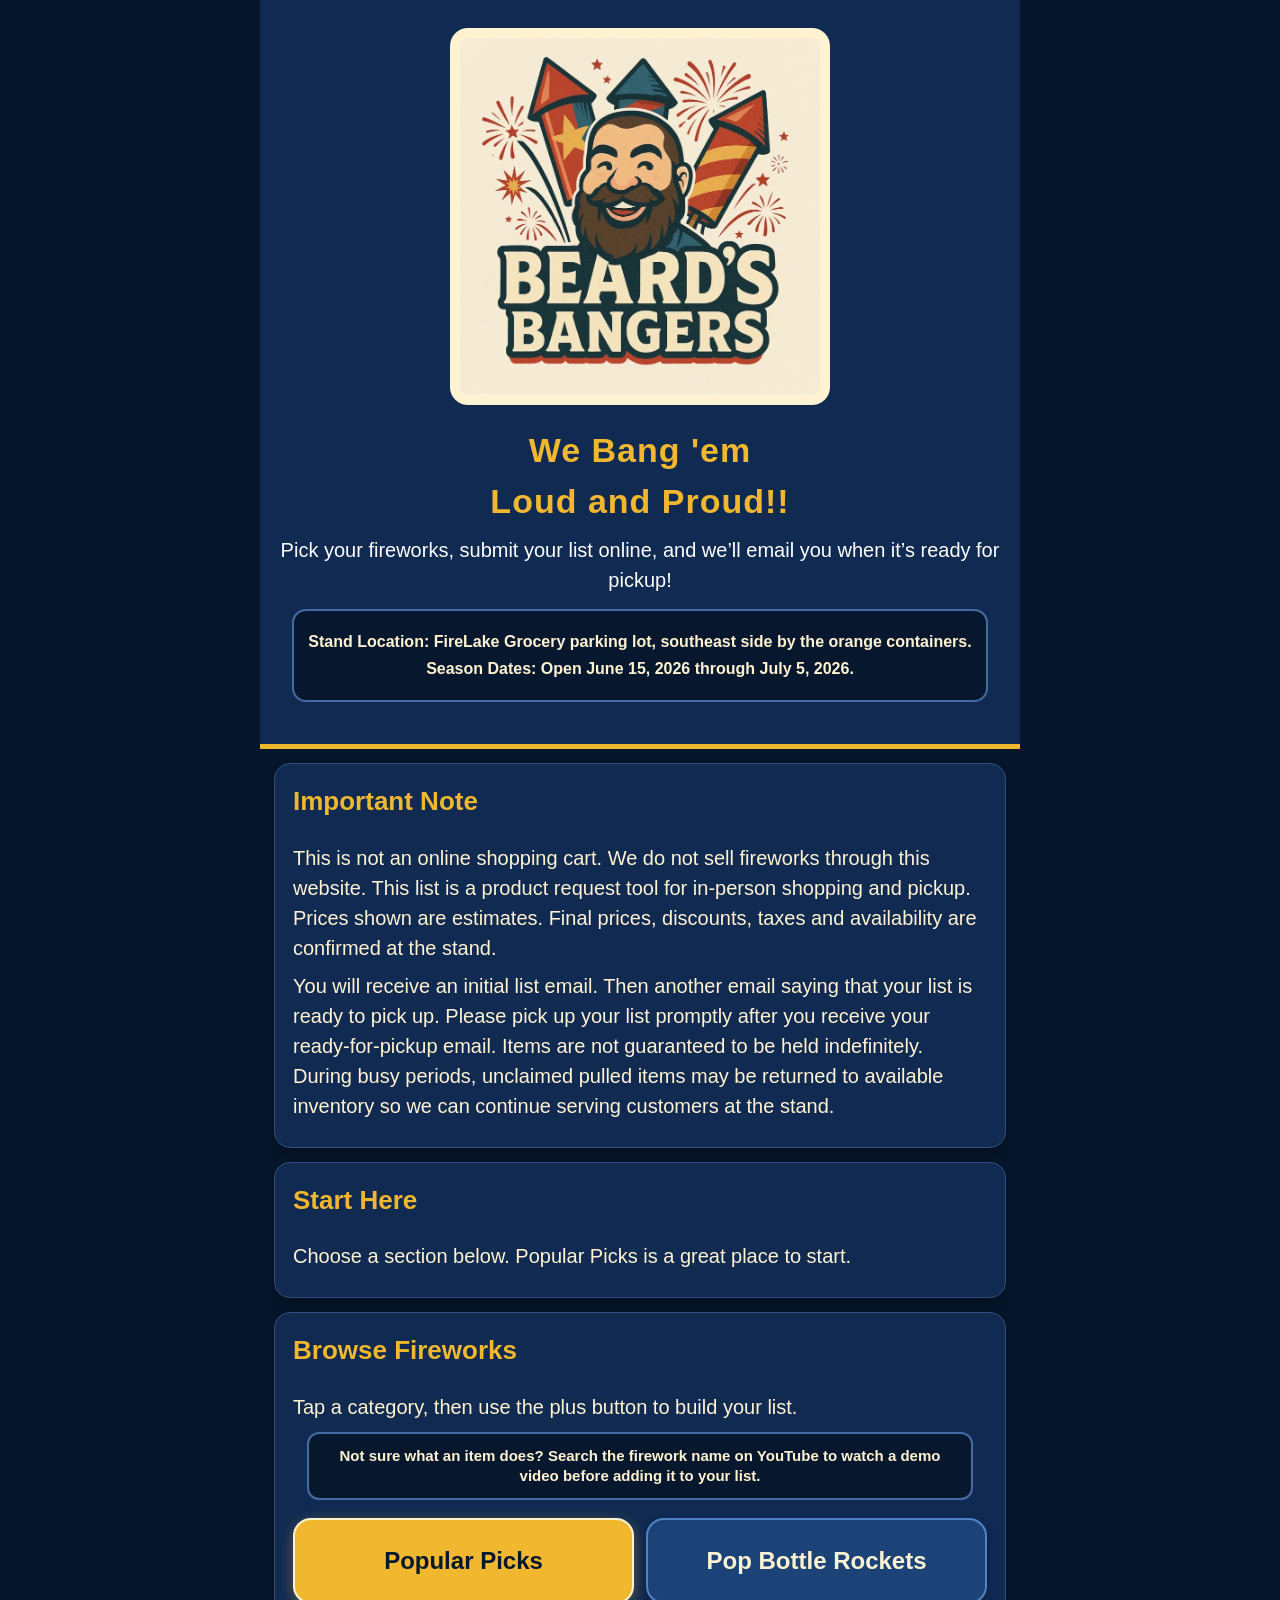
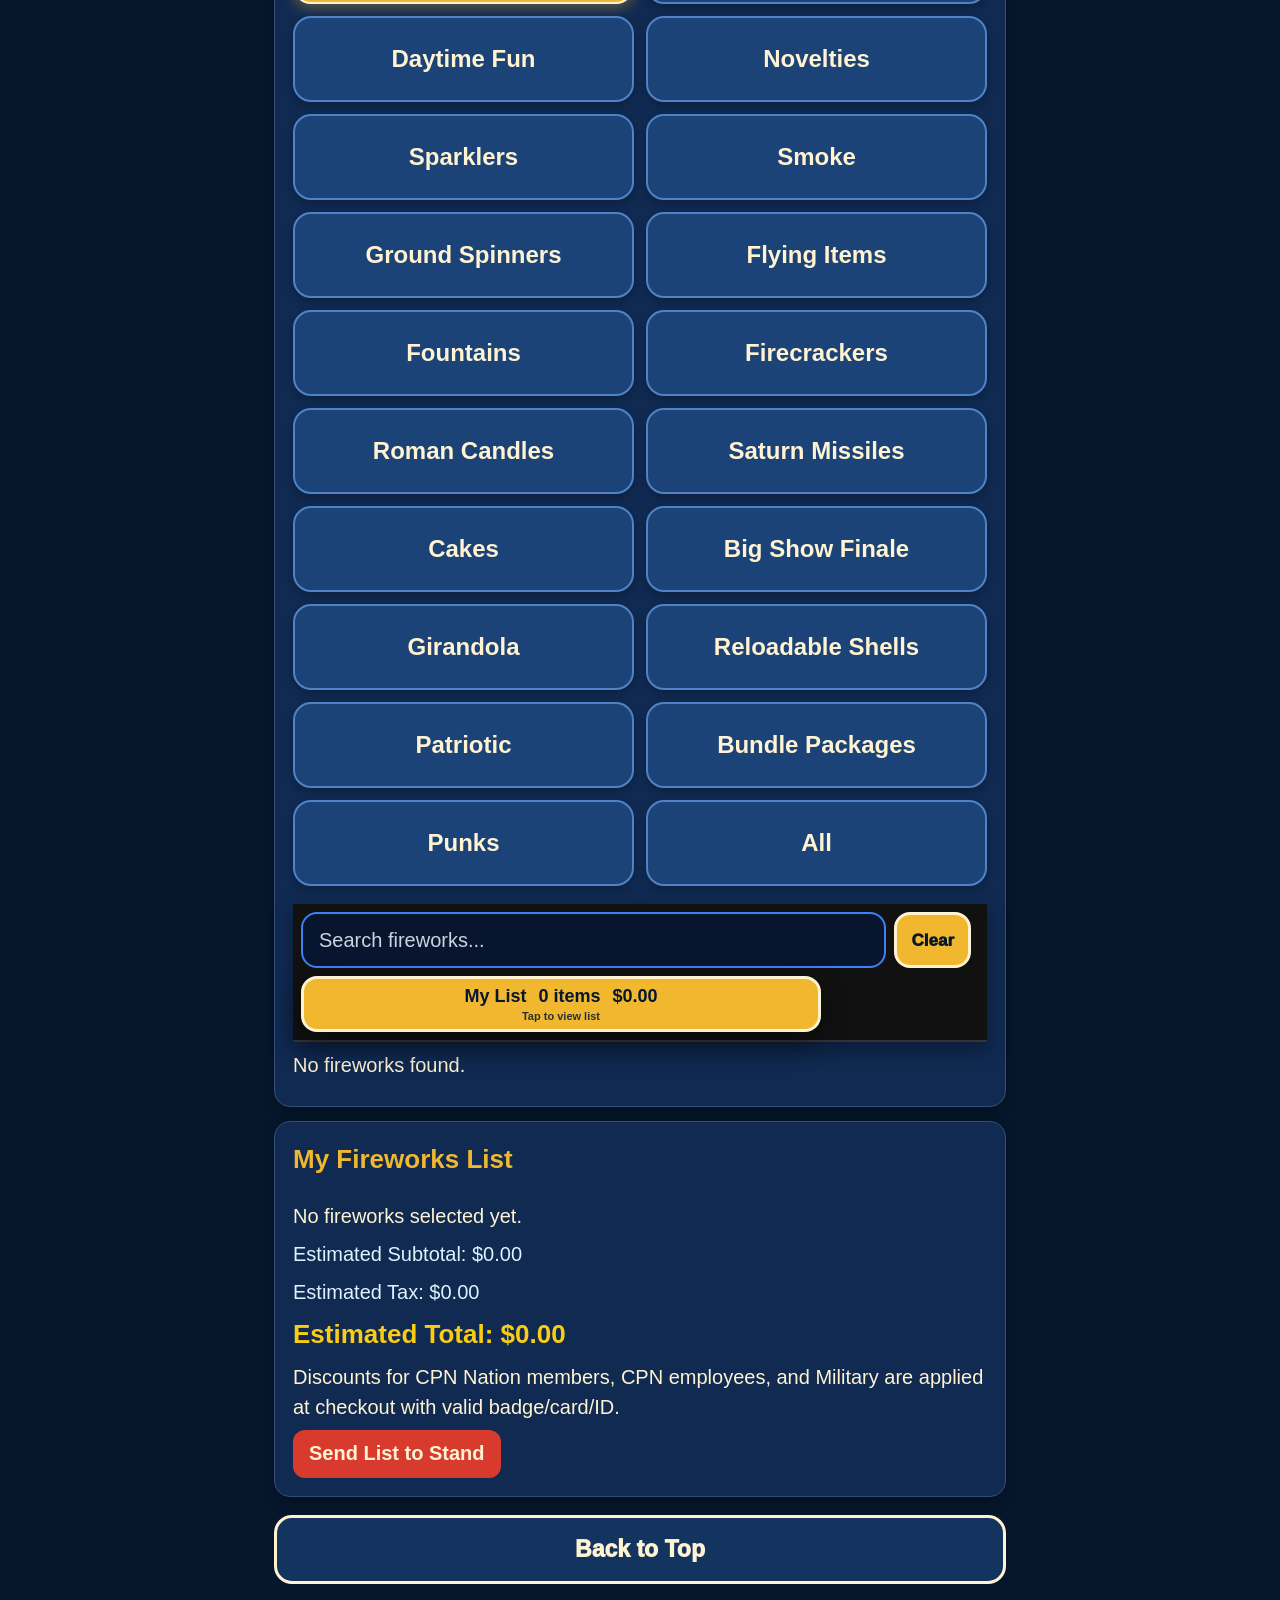
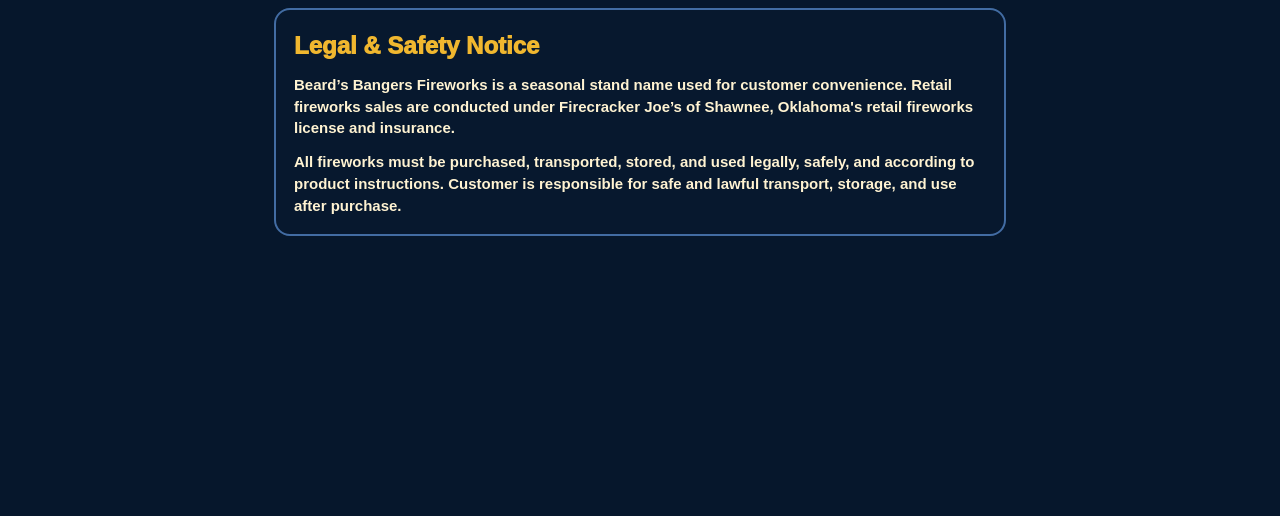
<file: index.html>
<!-- This tells the browser that this file is an HTML webpage. -->
<!DOCTYPE html>

<!-- This starts the HTML document and says the page is written in English. -->
<html lang="en">

<head>
  <!-- This helps the browser read normal letters, numbers, and symbols correctly. -->
  <meta charset="UTF-8">

  <meta name="robots" content="noindex, nofollow">
  
  <!-- This helps the website fit correctly on phone screens. Very important for QR code customers. -->
  <meta name="viewport" content="width=device-width, initial-scale=1.0">

  <!-- This is the title that appears in the browser tab. -->
  <title>Fireworks Stand List</title>

  <!-- This connects our CSS file so we can style the page. -->
<link rel="stylesheet" href="style.css?v=30">
</head>

<body>
  <!-- Header section starts here. -->
  <header>
  <!-- This shows the Beard's Bangers logo at the top of the page. -->
  <img
    src="images/beards-bangers-logo.webp"
    alt="Beard's Bangers logo"
    class="site-logo"
  >

  <!-- This is the main headline customers will see first. -->
  <h1>We Bang 'em<br>
     Loud and Proud!!
    </h1>

  <!-- This explains the purpose of the page. -->
  <p>
  Pick your fireworks, submit your list online, and we’ll email you when it’s ready for pickup!
</p>

<!-- Stand location and seasonal dates start here. -->
<div class="stand-info-box">
  <p>
    <strong>Stand Location:</strong> FireLake Grocery parking lot, southeast side by the orange containers.
  </p>

  <p>
    <strong>Season Dates:</strong> Open June 15, 2026 through July 5, 2026.
  </p>
</div>
<!-- Stand location and seasonal dates end here. -->

</header>
  <!-- Header section ends here. -->

  <!-- Important Note section starts here. -->
  <section>
    <!-- This is the title for the disclaimer area. -->
    <h2>Important Note</h2>

    <!-- This paragraph explains that the website is not an online store. -->
<p>
  This is not an online shopping cart. We do not sell fireworks through this website.
  This list is a product request tool for in-person shopping and pickup.
  Prices shown are estimates. Final prices, discounts, taxes and availability are confirmed at the stand.
</p>

<p>
  You will receive an initial list email. Then another email saying that your list is ready to pick up. Please pick up your list promptly after you receive your ready-for-pickup email.
  Items are not guaranteed to be held indefinitely. During busy periods, unclaimed
  pulled items may be returned to available inventory so we can continue serving
  customers at the stand.
</p>

  </section>
  <!-- Important Note section ends here. -->

<!-- Featured Shopping section starts here. -->
<section>
  <!-- This is the title for the guided shopping area. -->
  <h2>Start Here</h2>

  <!-- This explains the purpose of the filter buttons. -->
  <p>Choose a section below. Popular Picks is a great place to start.</p>
</section>
<!-- Featured Shopping section ends here. -->

<!-- Browse Fireworks section starts here. -->
<section id="full-inventory-section">
  <!-- This is the title for the browsing area. -->
  <h2>Browse Fireworks</h2>

  <!-- This explains what the customer should do. -->
  <p>Tap a category, then use the plus button to build your list.</p>

  <p class="shopping-tip">
  Not sure what an item does? Search the firework name on YouTube to watch a demo video before adding it to your list.
</p>

  <!-- Category filter buttons start here inside this box. -->
  <div id="category-filter-buttons">
    <!-- This button shows popular customer favorites first. -->
    <button class="category-button active-category" onclick="setCategoryFilter('Popular Picks')">Popular Picks</button>

    <!-- This button shows pop bottle rocket items. -->
    <button class="category-button" onclick="setCategoryFilter('Pop Bottle Rockets')">Pop Bottle Rockets</button>

    <!-- This button shows daytime-friendly items. -->
    <button class="category-button" onclick="setCategoryFilter('Daytime Fun')">Daytime Fun</button>

    <!-- This button shows novelty items. -->
    <button class="category-button" onclick="setCategoryFilter('Novelties')">Novelties</button>

    <!-- This button shows sparkler items. -->
    <button class="category-button" onclick="setCategoryFilter('Sparklers')">Sparklers</button>

    <!-- This button shows smoke items. -->
    <button class="category-button" onclick="setCategoryFilter('Smoke')">Smoke</button>

    <!-- This button shows ground spinner items. -->
    <button class="category-button" onclick="setCategoryFilter('Ground Spinners')">Ground Spinners</button>

    <!-- This button shows flying items. -->
    <button class="category-button" onclick="setCategoryFilter('Flying Items')">Flying Items</button>

    <!-- This button shows fountain items. -->
    <button class="category-button" onclick="setCategoryFilter('Fountains')">Fountains</button>

    <!-- This button shows firecracker items. -->
    <button class="category-button" onclick="setCategoryFilter('Firecrackers')">Firecrackers</button>

    <!-- This button shows roman candle items. -->
    <button class="category-button" onclick="setCategoryFilter('Roman Candles')">Roman Candles</button>

    <!-- This button shows saturn missile items. -->
    <button class="category-button" onclick="setCategoryFilter('Saturn Missiles')">Saturn Missiles</button>

    <!-- This button shows cake items. -->
    <button class="category-button" onclick="setCategoryFilter('Cakes')">Cakes</button>

    <!-- This button shows big finale-style items. -->
    <button class="category-button" onclick="setCategoryFilter('Big Show Finale')">Big Show Finale</button>

    <!-- This button shows girandola items. -->
    <button class="category-button" onclick="setCategoryFilter('Girandola')">Girandola</button>

    <!-- This button shows reloadable shell items. -->
    <button class="category-button" onclick="setCategoryFilter('Reloadable Shells')">Reloadable Shells</button>
    
    <!-- This button shows patriotic-themed items. -->
    <button class="category-button" onclick="setCategoryFilter('Patriotic')">Patriotic</button>

    <!-- This button shows bundle/package items. -->
    <button class="category-button" onclick="setCategoryFilter('Bundle Packages')">Bundle Packages</button>

    <!-- This button shows punks last because they are handed out last in person. -->
    <button class="category-button" onclick="setCategoryFilter('Punks')">Punks</button>

    <!-- This button shows everything, but it is last so it does not overwhelm customers first. -->
    <button class="category-button" onclick="setCategoryFilter('All')">All</button>
  </div>
  <!-- Category filter buttons end here. -->

  <!-- This sticky top bar keeps search and the customer list visible. -->
<div id="sticky-shop-bar">

  <!-- This search box lets customers quickly find fireworks by name or category. -->
    <!-- This row holds the search box and the Done Searching button. -->
  <div id="search-row">

    <!-- This search box lets customers quickly find fireworks by name or category. -->
    <input id="inventory-search" type="text" placeholder="Search fireworks...">

    <!-- This button clears the search and shows the selected category again. -->
    <button id="customer-clear-search-button" type="button" onclick="clearCustomerSearch()">
      Clear
    </button>

    <!-- This button closes the phone keyboard after searching. -->
    <button id="search-done-button" class="hidden" type="button" onclick="finishSearch()">
      Done
    </button>

  </div>

  <!-- This button lets customers jump to their selected fireworks list anytime. -->
  <button id="floating-list-button" onclick="scrollToCustomerList()">

    <!-- This is the top line of the list button. -->
    <span id="floating-list-label">My List</span>

    <!-- This tells customers the list button can be clicked or tapped. -->
    <span id="floating-list-help">Tap to view list</span>

    <!-- This shows how many items are currently selected. -->
    <span id="floating-item-count">0 items</span>

    <!-- This shows the estimated total on the list button. -->
    <span id="floating-total-text">$0.00</span>
  </button>

</div>

  <!-- JavaScript will automatically place our firework cards inside this empty box. -->
  <div id="fireworks-container"></div>
</section>
<!-- Browse Fireworks section ends here. -->

  <!-- My Fireworks List section starts here. -->
  <section id="my-list-section">
    <!-- This is the title for the customer's selected list. -->
    <h2>My Fireworks List</h2>

    <!-- This paragraph will show the selected fireworks. -->
    <p id="customer-list-text">No fireworks selected yet.</p>

    <!-- This paragraph will show the estimated subtotal. -->
    <p id="subtotal-text">Estimated Subtotal: $0.00</p>

    <!-- This paragraph will show the estimated tax. -->
    <p id="tax-text">Estimated Tax: $0.00</p>

    <!-- This paragraph will show the estimated total after tax. -->
    <p id="total-text">Estimated Total: $0.00</p>

    <!-- This reminds customers that discounts happen in person at checkout. -->
    <p class="checkout-note">
      Discounts for CPN Nation members, CPN employees, and Military are applied at checkout with valid badge/card/ID.
    </p>

    <!-- This button opens the customer submission form. -->
    <button id="show-submit-form-button" type="button" onclick="showStandListForm()">
      Send List to Stand
    </button>

    <!-- This form sends the customer's list to Netlify Forms. -->
        <!-- This form sends the customer's list to Netlify Forms. -->
    <form
      id="stand-list-form"
      name="fireworks-list"
      method="POST"
      action="/success.html"
      data-netlify="true"
      netlify-honeypot="bot-field"
      class="hidden"
        onsubmit="return submitStandListForm(event)"()"
    >
      <!-- This hidden field tells Netlify which form is being submitted. -->
      <input type="hidden" name="form-name" value="fireworks-list">

      <!-- This hidden field helps catch spam bots. Real customers will not see it. -->
      <p class="hidden">
        <label>
          Do not fill this out:
          <input name="bot-field">
        </label>
      </p>

      <!-- This is the customer info area. -->
      <h2>Send List to Stand</h2>

      <!-- This explains what the form does. -->
      <p class="form-intro">
        Enter your email so we can send your ticket number and contact you if anything is unavailable.
      </p>

      <!-- This tells customers not to come to pickup until their list is ready. -->
<p class="pickup-timing-notice">
  <strong>Pickup Timing:</strong> Submitting your list does not mean it is ready right away.
  Please wait for a separate ready-for-pickup email before coming to the Mobile Pickup container.
</p>

      <!-- Customer email starts here. -->
      <div class="form-field">
        <label for="customer-email">Email address:</label>

        <input
          id="customer-email"
          name="email"
          type="email"
          required
          placeholder="you@example.com"
        >
      </div>

      <!-- These hidden fields are filled by JavaScript right before the form sends. -->
      <input id="submitted-ticket-number" name="ticketNumber" type="hidden">
      <input id="submitted-list" name="fireworksList" type="hidden">
      <input id="submitted-subtotal" name="estimatedSubtotal" type="hidden">
      <input id="submitted-tax" name="estimatedTax" type="hidden">
      <input id="submitted-total" name="estimatedTotal" type="hidden">
      <input id="submitted-time" name="submittedTime" type="hidden">
      <input id="submitted-staff-checkout-link" name="staffCheckoutLink" type="hidden">

      <!-- This customer wording explains changes, new lists, and checkout. -->
      <div class="submission-rules">
        <p>
          Need to change your list? Reply to your confirmation email with your ticket number.
        </p>

        <p>
          Want to place another list? Please return to our website and submit a new list.
        </p>

      </div>

      <!-- This simple checkbox helps prevent accidental or bot-like submissions. -->
    <label class="human-check">
      <input
        id="human-confirmation"
        name="humanConfirmation"
        type="checkbox"
        required
      >

      <span>
        <span>
      I understand that submitting a list does not complete a purchase. Availability and final total are confirmed at the stand.
    </span>
      </span>
    </label>

      <!-- This submits the list to Netlify. -->
      <button id="submit-stand-list-button" type="submit">
        Submit List
      </button>
    </form>

    <!-- This confirmation box appears after the customer submits their list. -->
    <div id="submission-confirmation" class="hidden">
      <h2>List Submitted</h2>

      <p id="confirmation-ticket-text">
        Your list has been submitted.
      </p>

      <p>
        We will contact you by email when your list is ready or if anything is unavailable.
      </p>

      <p>
        Need to change your list? Reply to your confirmation email with your ticket number.
        We will confirm availability before checkout.
      </p>

      <p>
        Submitting a list does not complete a purchase. Availability and final total are confirmed at checkout.
      </p>
    </div>
  </section>
  <!-- My Fireworks List section ends here. -->

    <!-- Customer back to top button starts here. -->
  <div class="customer-bottom-action-buttons">
    <button
      id="customer-back-to-top-button"
      type="button"
      onclick="scrollCustomerToTop()"
    >
      Back to Top
    </button>
  </div>
  <!-- Customer back to top button ends here. -->

    <!-- Customer legal and safety footer notice starts here. -->
  <footer class="site-footer-notice">
    <h2>Legal &amp; Safety Notice</h2>

    <p>
      Beard’s Bangers Fireworks is a seasonal stand name used for customer convenience.
      Retail fireworks sales are conducted under Firecracker Joe’s of Shawnee, Oklahoma's
      retail fireworks license and insurance.
    </p>

    <p>
      All fireworks must be purchased, transported, stored, and used legally, safely,
      and according to product instructions. Customer is responsible for safe and lawful
      transport, storage, and use after purchase.
    </p>
  </footer>
  <!-- Customer legal and safety footer notice ends here. -->

  <!-- This connects our JavaScript file so the buttons can do things. -->
  <script src="catalog.js?v=29"></script>
<script src="script.js?v=31"></script>
</body>

</html>
</file>
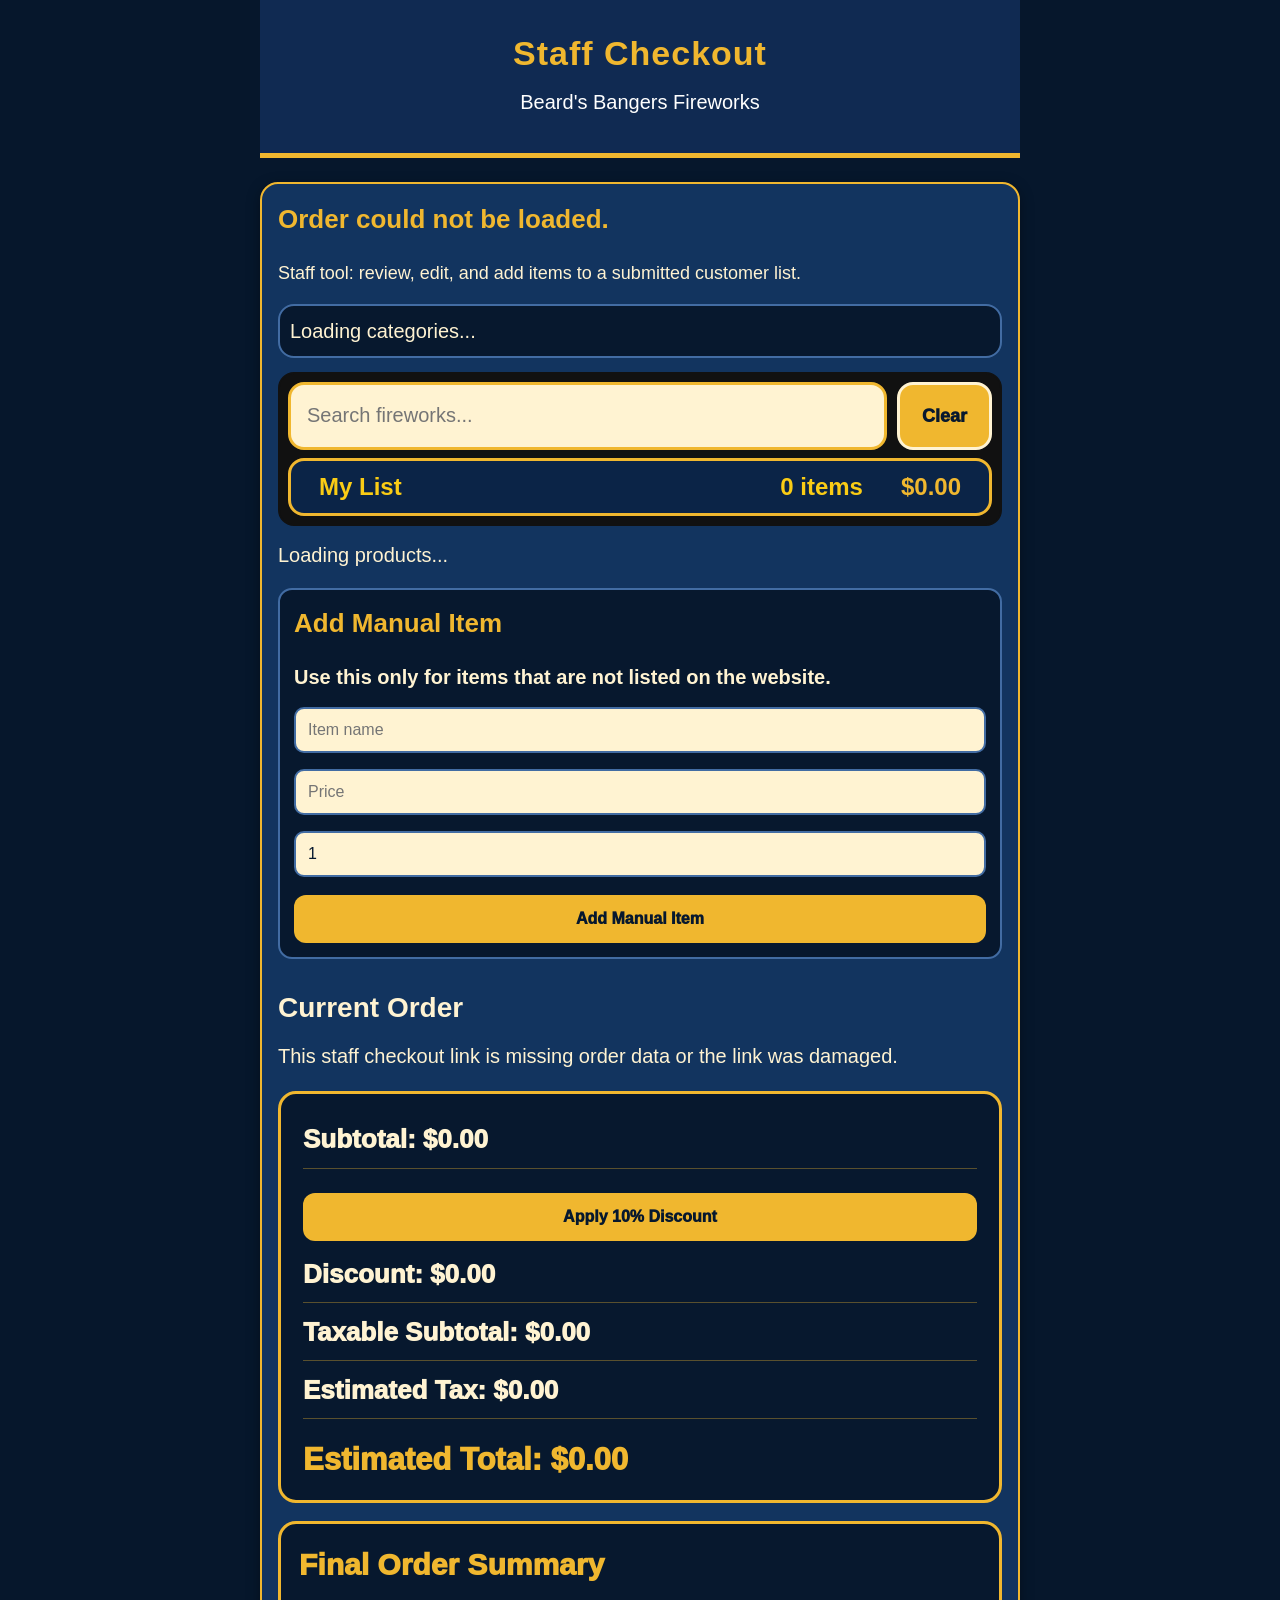
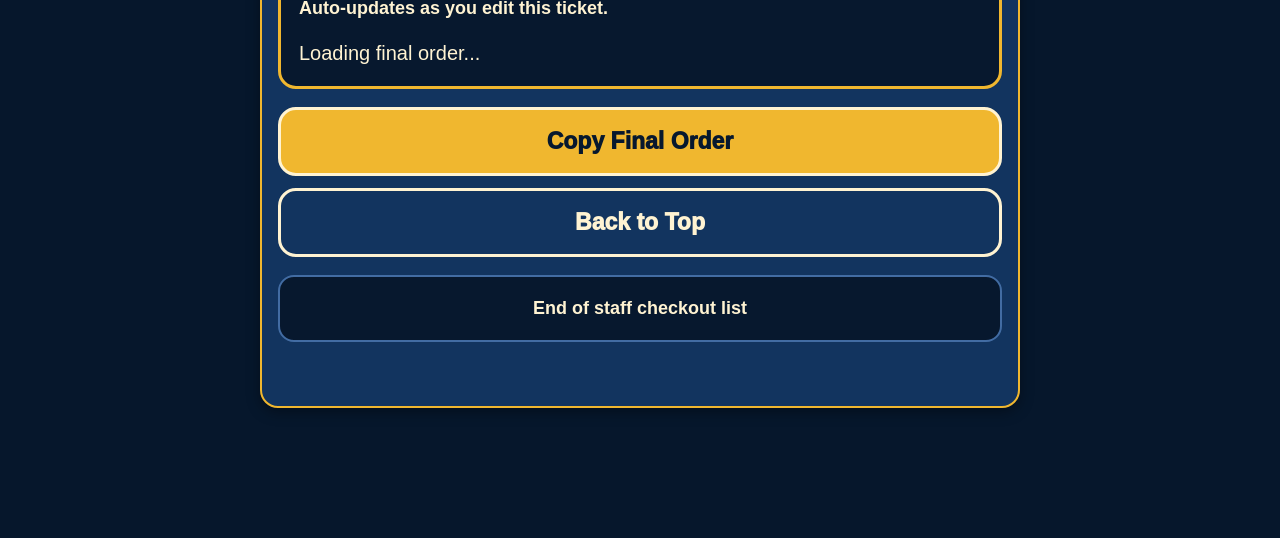
<file: staff-checkout.html>
<!DOCTYPE html>
<html lang="en">
<head>
  <meta charset="UTF-8">

  <meta name="viewport" content="width=device-width, initial-scale=1.0">

  <title>Staff Checkout | Beard's Bangers Fireworks</title>

  <link rel="stylesheet" href="style.css?v=25">
</head>

<body>
  <header>
    <h1>Staff Checkout</h1>
    <p>Beard's Bangers Fireworks</p>
  </header>

  <main>
    <section class="staff-shop-panel">
      <h2 id="staff-ticket-heading">Loading order...</h2>

      <p class="staff-checkout-note">
        Staff tool: review, edit, and add items to a submitted customer list.
      </p>

      <div id="staff-category-buttons" class="staff-category-buttons">
  Loading categories...
</div>

        <div id="staff-sticky-shop-bar">
    <div class="staff-search-row">
  <input
    id="staff-product-search"
    type="text"
    placeholder="Search fireworks..."
  >

  <button
    id="staff-clear-search-button"
    type="button"
    onclick="clearStaffSearch()"
  >
    Clear
  </button>
</div>

    <button id="staff-floating-list-button" type="button" onclick="scrollToStaffOrder()">
        <span id="staff-floating-list-label">My List</span>
        <span id="staff-floating-list-count">0 items</span>
        <span id="staff-floating-list-total">$0.00</span>
    </button>
    </div>

      <div id="staff-product-results" class="staff-product-results">
        Loading products...
      </div>

      <div class="staff-manual-item-box">
        <h2>Add Manual Item</h2>

        <p>
          Use this only for items that are not listed on the website.
        </p>

        <input
          id="manual-staff-item-name"
          type="text"
          placeholder="Item name"
        >

        <input
          id="manual-staff-item-price"
          type="number"
          min="0"
          step="0.01"
          placeholder="Price"
        >

        <input
          id="manual-staff-item-quantity"
          type="number"
          min="1"
          step="1"
          value="1"
          placeholder="Qty"
        >

        <button
          id="add-manual-staff-item-button"
          type="button"
          onclick="addManualStaffItem()"
        >
          Add Manual Item
        </button>
      </div>

      <h2 id="staff-current-order-heading">Current Order</h2>

      <div id="staff-order-list">
        Loading selected fireworks...
      </div>

      <div class="staff-total-box">
  <p id="staff-subtotal-text">Subtotal: $0.00</p>

  <button
    id="staff-discount-button"
    type="button"
    onclick="toggleStaffDiscount()"
  >
    Apply 10% Discount
  </button>

  <p id="staff-discount-text">Discount: $0.00</p>
  <p id="staff-taxable-subtotal-text">Taxable Subtotal: $0.00</p>
  <p id="staff-tax-text">Estimated Tax: $0.00</p>
  <p id="staff-total-text">Estimated Total: $0.00</p>
</div>

<div id="final-staff-order-box" class="final-staff-order-box">
  <h2>Final Order Summary</h2>

  <p>Auto-updates as you edit this ticket.</p>

  <div id="final-staff-order-readable">
    Loading final order...
  </div>
</div>

<div class="staff-bottom-action-buttons">
  <button
    id="copy-final-order-button"
    type="button"
    onclick="copyFinalStaffOrder()"
  >
    Copy Final Order
  </button>

  <button
    id="staff-back-to-top-button"
    type="button"
    onclick="scrollToStaffTop()"
  >
    Back to Top
  </button>
</div>

<div class="staff-page-end-cap">
  End of staff checkout list
</div>
    </section>
  </main>

    <script src="catalog.js?v=26"></script>
    <script src="staff-checkout.js?v=24"></script>
</body>
</html>
</file>
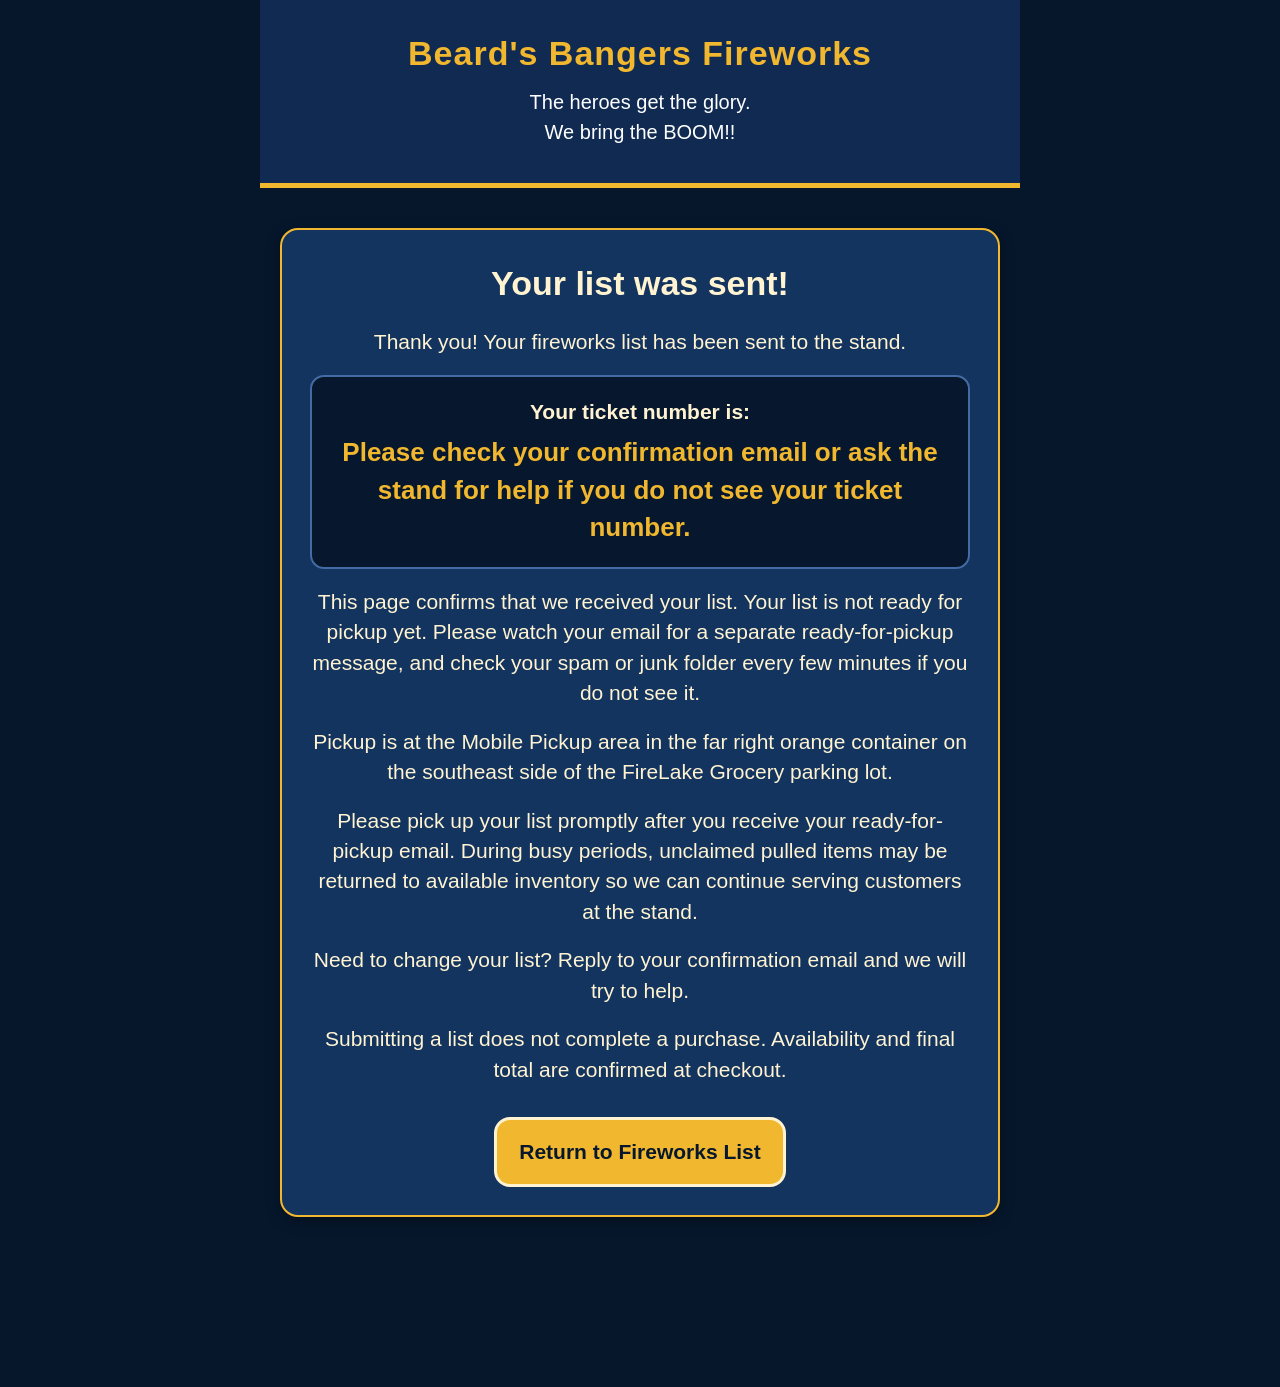
<file: success.html>
<!DOCTYPE html>
<html lang="en">
<head>
  <meta charset="UTF-8">

  <meta name="viewport" content="width=device-width, initial-scale=1.0">

  <title>List Sent! | Beard's Bangers Fireworks</title>

  <link rel="stylesheet" href="style.css">
</head>

<body>
  <header>
    <h1>Beard's Bangers Fireworks</h1>
    <p>The heroes get the glory. <br>We bring the BOOM!!</p>
  </header>

  <main>
    <section class="confirmation-page">
      <h2>Your list was sent!</h2>

      <p>
        Thank you! Your fireworks list has been sent to the stand.
      </p>

    <div class="success-ticket-box">
      <p>
        <strong>Your ticket number is:</strong>
      </p>

      <p id="success-ticket-number" class="success-ticket-number">
        Your ticket number will appear here if available.
      </p>
    </div>

      <p>
  This page confirms that we received your list. Your list is not ready for pickup yet.
  Please watch your email for a separate ready-for-pickup message, and check your spam
  or junk folder every few minutes if you do not see it.
</p>

<p>
  Pickup is at the Mobile Pickup area in the far right orange container on the southeast side
  of the FireLake Grocery parking lot.
</p>

<p>
  Please pick up your list promptly after you receive your ready-for-pickup email.
  During busy periods, unclaimed pulled items may be returned to available inventory
  so we can continue serving customers at the stand.
</p>

<p>
  Need to change your list? Reply to your confirmation email and we will try to help.
</p>

      <p>
        Submitting a list does not complete a purchase. Availability and final total are confirmed at checkout.
      </p>

      <a class="return-home-button" href="index.html">
        Return to Fireworks List
      </a>
    </section>
  </main>

  <script>
  // This gets the last ticket number saved before the form submitted.
  const lastTicketNumber = sessionStorage.getItem("lastTicketNumber");

  // This finds the paragraph where the ticket number should appear.
  const ticketNumberText = document.getElementById("success-ticket-number");

  // This shows only the ticket number because the label is already written above it.
  if (lastTicketNumber && ticketNumberText) {
    ticketNumberText.textContent = lastTicketNumber;
  } else if (ticketNumberText) {
    ticketNumberText.textContent = "Please check your confirmation email or ask the stand for help if you do not see your ticket number.";
  }
</script>
</body>
</html>
</file>
<file: style.css>
/* This changes how the whole page behaves. */
* {
  /* This makes sizing easier to understand. Padding and borders stay inside the element's size. */
  box-sizing: border-box;
}

/* This styles the whole webpage. */
body {
  /* This removes the browser's default outside spacing. */
  margin: 0;

  /* This sets a simple readable font. */
  font-family: Arial, sans-serif;

  /* This creates a dark fireworks-night background. */
  background-color: #07152f;

  /* This makes normal text easy to read on the dark background. */
  color: #f8fafc;

  /* This makes text larger for phones. */
  font-size: 20px;

  /* This gives lines of text more breathing room. */
  line-height: 1.5;

  padding-bottom: 150px;
}

/* This styles the top header area. */
header {
  /* This adds space inside the header. */
  padding: 28px 18px;

  /* This gives the header a deeper patriotic blue. */
  background-color: #0b1f4d;

  /* This makes the header text white. */
  color: white;

  /* This centers the header text. */
  text-align: center;

  /* This adds a gold line under the header. */
  border-bottom: 4px solid #facc15;
}

/* This styles the biggest title. */
h1 {
  /* This removes extra space above the title. */
  margin-top: 0;

  /* This adds a little space below the title. */
  margin-bottom: 8px;

  /* This makes the title large on phones. */
  font-size: 34px;

  /* This makes the title feel more like a sign. */
  letter-spacing: 1px;
}

/* This styles section titles. */
h2 {
  /* This removes extra space at the top of section titles. */
  margin-top: 0;

  /* This makes section titles easy to spot. */
  font-size: 26px;

  /* This makes section titles gold. */
  color: #facc15;
}

/* This styles product names and selected list item names. */
h3 {
  /* This removes extra space above product names. */
  margin-top: 0;

  /* This adds a little space below product names. */
  margin-bottom: 8px;

  /* This makes product names readable on phones. */
  font-size: 24px;

  /* This keeps product names bright. */
  color: #ffffff;
}

/* This styles each main section of the page. */
section {
  /* This adds space inside each section. */
  padding: 18px;

  /* This adds space around each section. */
  margin: 14px;

  /* This makes each section a dark blue card. */
  background-color: #10234f;

  /* This rounds the corners of each section. */
  border-radius: 16px;

  /* This adds a subtle blue border. */
  border: 1px solid #33518f;

  /* This adds depth without looking too generic. */
  box-shadow: 0 4px 14px rgba(0, 0, 0, 0.35);
}

.inventory-card {
  padding: 18px;
  margin-bottom: 16px;
  background-color: #17345f;
  border-radius: 16px;
  border: 1px solid #426ca3;
  box-shadow: 0 8px 22px rgba(0, 0, 0, 0.35);
}

/* This styles selected cards inside My Fireworks List. */
.selected-list-card {
  /* This adds space inside each selected item card. */
  padding: 18px;

  /* This adds space between selected item cards. */
  margin-bottom: 16px;

  /* This makes selected list cards feel darker and more like a checkout summary. */
  background-color: #07152f;

  /* This rounds the selected list card corners. */
  border-radius: 16px;

  /* This gives selected list cards a gold outline so they feel different from inventory cards. */
  border: 2px solid #facc15;

  /* This adds a stronger shadow for a receipt/checkout feel. */
  box-shadow: 0 4px 14px rgba(0, 0, 0, 0.45);
}

/* This styles normal paragraph text. */
p {
  /* This keeps paragraph spacing comfortable but not huge. */
  margin: 8px 0;
}

/* This styles all buttons. */
button {
  /* This makes buttons large enough for thumbs. */
  min-width: 48px;

  /* This makes buttons tall enough for thumbs. */
  min-height: 48px;

  /* This adds space inside buttons. */
  padding: 12px 16px;

  /* This makes button text easy to read. */
  font-size: 20px;

  /* This makes button text bold. */
  font-weight: bold;

  /* This removes the default button border. */
  border: none;

  /* This rounds the button corners. */
  border-radius: 12px;

  /* This makes buttons red by default. */
  background-color: #dc2626;

  /* This makes button text white. */
  color: white;

  /* This changes the mouse cursor on computer. */
  cursor: pointer;
}

/* This changes buttons when they are pressed. */
button:active {
  /* This makes the button look slightly pressed down. */
  transform: scale(0.96);
}

/* This styles quantity numbers between minus and plus buttons. */
span {
  /* This makes the quantity easier to see. */
  font-size: 24px;

  /* This makes the quantity bold. */
  font-weight: bold;

  /* This adds space around the quantity. */
  margin: 0 14px;

  /* This keeps the quantity lined up nicely with buttons. */
  display: inline-block;

  /* This gives the quantity a consistent width. */
  min-width: 28px;

  /* This centers the quantity number. */
  text-align: center;

  /* This makes the quantity gold. */
  color: #facc15;
}

/* This makes the subtotal and tax easier to read. */
#subtotal-text,
#tax-text {
  /* This makes money lines bigger. */
  font-size: 20px;

  /* This makes money lines brighter. */
  color: #e0f2fe;
}

/* This makes the estimated total stand out more. */
#total-text {
  /* This makes the total larger. */
  font-size: 26px;

  /* This makes the total bold. */
  font-weight: bold;

  /* This makes the total gold. */
  color: #facc15;
}

/* This gives the customer list area a cleaner look. */
#customer-list-text {
  /* This removes the background from the outer customer list box. */
  background-color: transparent;

  /* This removes the border from the outer customer list box. */
  border: none;

  /* This removes extra padding from the outer customer list box. */
  padding: 0;
}

/* This helps the page fit larger screens without getting too wide. */
@media (min-width: 700px) {
  /* This limits the page width on tablets/computers. */
  body {
    /* This keeps the content from stretching too wide. */
    max-width: 760px;

    /* This centers the page. */
    margin: 0 auto;
  }
}

/* This styles the floating My List button. */
#floating-list-button {
  /* This keeps the button stuck to the screen even while scrolling. */
  position: fixed;

  /* This places the button near the bottom of the screen. */
  bottom: 18px;

  /* This places the button near the right side of the screen. */
  right: 18px;

  /* This makes sure the button appears above other page content. */
  z-index: 999;

  /* This makes the button stack its text lines vertically. */
  display: flex;

  /* This makes the text lines go top-to-bottom. */
  flex-direction: column;

  /* This centers the text inside the button. */
  align-items: center;

  /* This gives the floating button a gold background. */
  background-color: #facc15;

  /* This makes the button text dark blue. */
  color: #07152f;

  /* This adds a dark border so the button stands out. */
  border: 3px solid #ffffff;

  /* This makes the button rounded like a floating badge. */
  border-radius: 18px;

  /* This adds a stronger shadow so it floats above the page. */
  box-shadow: 0 6px 18px rgba(0, 0, 0, 0.45);

    /* This makes the floating button wider and easier to read on phones. */
  min-width: 150px;

  /* This makes the floating button taller and easier to tap. */
  min-height: 90px;

  /* This adds more breathing room inside the floating button. */
  padding: 14px 18px;
}

/* This styles the "My List" label inside the floating button. */
#floating-list-label {
  /* This removes the normal span spacing from our global span style. */
  margin: 0;

  /* This makes the "My List" text larger. */
  font-size: 22px;

  /* This makes the label bold. */
  font-weight: bold;

  /* This keeps the label centered. */
  text-align: center;

  /* This removes the minimum width from the global span style. */
  min-width: 0;
}

/* This styles the item count inside the floating button. */
#floating-item-count {
  /* This removes the normal span spacing from our global span style. */
  margin: 0;

  /* This makes the item count easier to read. */
  font-size: 17px;

  /* This keeps the item count centered. */
  text-align: center;

  /* This removes the minimum width from the global span style. */
  min-width: 0;
}

/* This styles the total inside the floating button. */
#floating-total-text {
  /* This removes the normal span spacing from our global span style. */
  margin: 0;

  /* This makes the floating total larger. */
  font-size: 22px;

  /* This makes the total bold. */
  font-weight: bold;

  /* This keeps the total centered. */
  text-align: center;

  /* This removes the minimum width from the global span style. */
  min-width: 0;
}

/* This makes the text inside the floating My List button dark so it shows on the gold button. */
#floating-list-button span {
  /* This overrides the regular gold span color. */
  color: #07152f;
}

/* This hides anything with the hidden class. */
.hidden {
  /* This makes the section disappear from the page. */
  display: none;
}

/* This makes item totals inside selected list cards easier to notice. */
.selected-list-card p:last-of-type {
  /* This makes the item total bigger. */
  font-size: 22px;

  /* This makes the item total bold. */
  font-weight: bold;

  /* This makes the item total gold. */
  color: #facc15;
}

/* This styles the "Tap to view list" helper text inside the floating button. */
#floating-list-help {
  /* This removes the normal span spacing from our global span style. */
  margin: 0;

  /* This makes the helper text readable but smaller than the main label. */
  font-size: 15px;

  /* This keeps the helper text from feeling too loud. */
  font-weight: normal;

  /* This keeps the helper text centered. */
  text-align: center;

  /* This removes the minimum width from the global span style. */
  min-width: 0;

  /* This makes sure the helper text is dark on the gold button. */
  color: #07152f;
}

/* This styles the search box inside the Full Inventory section. */
#inventory-search {
  /* This makes the search box stretch across the section. */
  width: 100%;

  /* This adds space inside the search box so it is easy to tap. */
  padding: 16px;

  /* This adds space below the search box. */
  margin-bottom: 18px;

  /* This makes the text inside the search box easy to read. */
  font-size: 20px;

  /* This rounds the search box corners. */
  border-radius: 14px;

  /* This adds a bright blue border. */
  border: 2px solid #3b82f6;

  /* This makes the search box dark to match the site. */
  background-color: #07152f;

  /* This makes typed text white. */
  color: #ffffff;
}

/* This styles the faint placeholder text inside the search box. */
#inventory-search::placeholder {
  /* This makes the placeholder readable but softer than typed text. */
  color: #cbd5e1;
}

/* This styles the box that holds the category filter buttons. */
#category-filter-buttons {
  /* This makes the buttons wrap onto new lines on small screens. */
  display: flex;

  /* This allows buttons to move to the next line if they do not fit. */
  flex-wrap: wrap;

  /* This adds space between category buttons. */
  gap: 12px;

  /* This adds space below the category buttons. */
  margin-bottom: 18px;

  /* This removes the normal card background from this button container. */
  background-color: transparent;

  /* This removes the normal card border from this button container. */
  border: none;

  /* This removes extra padding from this button container. */
  padding: 0;
}

/* This styles each category filter button. */
.category-button {
  /* This makes category buttons take up almost half the row. */
  width: calc(50% - 6px);

  /* This makes each category button much taller and easier to tap. */
  min-height: 86px;

  /* This adds lots of breathing room inside each category button. */
  padding: 22px 14px;

  /* This makes category button text much easier to read. */
  font-size: 24px;

  /* This makes category button text bold. */
  font-weight: bold;

  /* This makes category buttons blue by default. */
  background-color: #1d4ed8;

  /* This makes category button text white. */
  color: #ffffff;

  /* This gives category buttons a white border. */
  border: 2px solid #ffffff;

  /* This rounds the category button corners. */
  border-radius: 18px;

  /* This keeps the button text centered. */
  text-align: center;
}

/* This styles the currently selected category button. */
.active-category {
  /* This makes the active category gold. */
  background-color: #facc15;

  /* This makes the active category text dark blue. */
  color: #07152f;

  /* This makes the active category stand out. */
  border: 2px solid #ffffff;
}

/* This styles the whole Shop by Type area. */
#shop-by-type-area {
  /* This removes the normal card look from this helper area. */
  background-color: transparent;

  /* This removes the normal border from this helper area. */
  border: none;

  /* This removes extra padding from this helper area. */
  padding: 0;

  /* This adds space below the whole Shop by Type area. */
  margin-bottom: 18px;
}

/* This styles the button that opens and closes Shop by Type. */
#shop-by-type-toggle {
  /* This makes the toggle button stretch across the section. */
  width: 100%;

  /* This adds space inside the button. */
  padding: 16px;

  /* This makes the button text easy to read. */
  font-size: 22px;

  /* This makes the button text bold. */
  font-weight: bold;

  /* This makes the button gold. */
  background-color: #facc15;

  /* This makes the button text dark blue. */
  color: #07152f;

  /* This gives the button a white border. */
  border: 2px solid #ffffff;

  /* This rounds the corners. */
  border-radius: 14px;

  /* This adds space below the toggle button. */
  margin-bottom: 12px;
}

/* This makes category buttons much easier to use on phone screens. */
@media (max-width: 699px) {
  /* This styles each category button on mobile. */
  .category-button {
    /* This makes each category button take up almost half the row. */
    width: calc(50% - 6px);

    /* This makes the buttons taller and easier to tap. */
    min-height: 72px;

    /* This gives the button text more breathing room. */
    padding: 18px 12px;

    /* This makes the button text easier to read outside/in sunlight. */
    font-size: 20px;

    /* This makes the text strong and readable. */
    font-weight: bold;

    /* This keeps the button text centered. */
    text-align: center;
  }

  /* This makes the Shop by Type toggle bigger on mobile too. */
  #shop-by-type-toggle {
    /* This makes the toggle button taller and easier to tap. */
    min-height: 76px;

    /* This makes the toggle button text larger. */
    font-size: 24px;
  }
}

/* This makes sure the Shop by Type buttons actually hide when JavaScript adds the hidden class. */
#category-filter-buttons.hidden {
  /* This forces the category button box to disappear when it has the hidden class. */
  display: none;
}

/* This styles each buying option row inside a product card. */
.buying-option-row {
  padding: 14px;
  margin-top: 12px;
  background-color: #0f2a50;
  border-radius: 14px;
  border: 1px solid #3d6fa8;
  text-align: center;
}

/* This styles the text area inside a buying option row. */
.buying-option-info {
  /* This adds a little space below the option text before the buttons. */
  margin-bottom: 10px;
}

/* This styles the buying option label, like 1 PIECE or 1 BOX OF 36. */
.buying-option-label {
  /* This makes the option label easy to read. */
  font-size: 22px;

  /* This makes the option label bold. */
  font-weight: bold;

  /* This makes the option label gold. */
  color: #facc15;
}

/* This styles the buying option price. */
.buying-option-price {
  /* This makes the option price readable. */
  font-size: 22px;

  /* This keeps the price bright. */
  color: #ffffff;
}

/* This styles the button row inside a buying option. */
.buying-option-buttons {
  /* This keeps the minus, quantity, and plus lined up. */
  display: flex;

  /* This vertically centers the buttons and number. */
  align-items: center;

  /* This adds space between the buttons and quantity. */
  gap: 12px;
}

/* Product card spacing polish */

.product-card {
  padding: 18px;
}

.product-card h3 {
  margin-bottom: 8px;
  line-height: 1.2;
}

.product-card p {
  margin-top: 6px;
  margin-bottom: 10px;
}

.buying-option-row {
  padding: 14px;
  margin-top: 10px;
}

.buying-option-label {
  margin-bottom: 8px;
}

.buying-option-price {
  margin-bottom: 10px;
}

.buying-option-buttons {
  gap: 18px;
}

.buying-option-buttons button {
  width: 52px;
  height: 52px;
}

/* This styles the Beard's Bangers logo at the top of the page. */
.site-logo {
  display: block;
  width: 100%;
  max-width: 380px;
  height: auto;
  margin: 0 auto 20px auto;
  border-radius: 18px;
}

/* Beard's Bangers refined navy color polish */

body {
  background-color: #07182e;
  color: #fff3d2;
}

header {
  background-color: #102a52;
  border-bottom: 5px solid #f0b72f;
}

section,
.important-note,
.start-here,
.list-section,
.search-section,
.filter-section {
  background-color: #102a52;
  border-color: #284d82;
}

.product-card {
  background-color: #102f5f;
  border-color: #315f94;
}

.buying-option-row {
  background-color: #102f5f;
  border-color: #3f75c6;
}

h1,
h2,
.section-title,
.important-note h2,
.start-here h2 {
  color: #f0b72f;
}

.product-card h3 {
  color: #fff3d2;
}

.buying-option-label,
.quantity-number,
.total-line strong {
  color: #f0b72f;
}

button,
.add-button,
.remove-button,
.category-button,
.shop-type-button,
.clear-list-button {
  background-color: #d33a2c;
  color: #fff3d2;
}

button:hover,
.add-button:hover,
.remove-button:hover,
.category-button:hover,
.shop-type-button:hover,
.clear-list-button:hover {
  background-color: #ec4a3a;
}

.category-button.active,
.shop-type-button.active {
  background-color: #f0b72f;
  color: #07182e;
}

input,
.search-input {
  background-color: #fff3d2;
  color: #07182e;
  border-color: #f0b72f;
}

.site-logo {
  background-color: #fff3d2;
  padding: 10px;
}

/* Final button and product option cleanup */

/* This makes the floating My List button match the golden yellow brand color. */
.floating-list-button,
#floating-list-button,
.my-list-button {
  background-color: #f0b72f;
  color: #07182e;
  border: 3px solid #fff3d2;
}

/* This keeps the My List text readable. */
.floating-list-button *,
#floating-list-button *,
.my-list-button * {
  color: #07182e;
}

/* This centers the unit label, price, and plus/minus buttons inside multi-option products. */
.buying-option-row {
  text-align: center;
}

.buying-option-info {
  text-align: center;
}

.buying-option-buttons {
  justify-content: center;
  align-items: center;
}

/* This makes the inventory/filter buttons blue instead of red. */
.category-button,
.shop-type-button {
  background-color: #193b73;
  color: #fff3d2;
  border: 2px solid #3f75c6;
}

/* This gives filter buttons a cleaner hover color. */
.category-button:hover,
.shop-type-button:hover {
  background-color: #244f91;
}

/* This makes the selected filter button golden yellow. */
.category-button.active,
.shop-type-button.active {
  background-color: #f0b72f;
  color: #07182e;
  border-color: #fff3d2;
}

/* Beard's Bangers premium navy product card polish */

.inventory-card {
  background-color: #17345f;
  border-color: #426ca3;
  box-shadow: 0 8px 22px rgba(0, 0, 0, 0.35);
}

.inventory-card h3 {
  color: #fff3d2;
  letter-spacing: 0.5px;
}

.buying-option-row {
  background-color: #0f2a50;
  border-color: #3d6fa8;
}

.buying-option-label {
  color: #f0b72f;
}

.buying-option-price {
  color: #fff8e8;
}

section {
  background-color: #102a52;
  border-color: #2f5488;
}

body {
  background-color: #06172c;
}

button,
.add-button,
.remove-button {
  background-color: #d93a2e;
  color: #fff3d2;
}

button:hover,
.add-button:hover,
.remove-button:hover {
  background-color: #ef4b3d;
}

/* Premium product card finishing touch */

.inventory-card {
  background-color: #17345f;
  border: 1px solid #516f9a;
  border-top: 4px solid #f0b72f;
  box-shadow: 0 10px 24px rgba(0, 0, 0, 0.32);
}

.inventory-card h3 {
  color: #fff3d2;
  text-shadow: 0 2px 2px rgba(0, 0, 0, 0.35);
}

.buying-option-row {
  background-color: #0d284d;
  border: 1px solid #456b9a;
}

section {
  border-color: #304f7e;
}

/* Inventory filter button polish */

.category-button {
  background-color: #1b4378;
  color: #fff3d2;
  border: 2px solid #4f83c5;
  box-shadow: 0 4px 10px rgba(0, 0, 0, 0.22);
}

.category-button:hover {
  background-color: #25528e;
}

/* This is the selected inventory filter button. */
.active-category {
  background-color: #f0b72f;
  color: #07182e;
  border: 2px solid #fff3d2;
  box-shadow: 0 4px 14px rgba(240, 183, 47, 0.32);
}

/* Make selected filter buttons stay yellow immediately, even while hovered */

.category-button.active-category,
.category-button.active-category:hover,
.category-button.active-category:focus,
.category-button.active-category:active {
  background-color: #f0b72f;
  color: #07182e;
  border: 2px solid #fff3d2;
  box-shadow: 0 4px 14px rgba(240, 183, 47, 0.35);
}

/* Prevent mobile double-tap zoom on buttons and tappable controls */

button,
.category-button,
#floating-list-button,
input {
  touch-action: manipulation;
}

/* Bottom My List bar starts here. */
/* This changes the floating list button into a bottom checkout-style bar. */

#floating-list-button {
  position: fixed;
  left: 12px;
  right: 12px;
  bottom: 12px;
  width: auto;
  max-width: 520px;
  margin: 0 auto;
  z-index: 1200;

  display: grid;
  grid-template-columns: 1fr auto auto;
  gap: 6px 12px;
  align-items: center;

  padding: 12px 16px;
  border-radius: 18px;
  background-color: #f0b72f;
  color: #07182e;
  border: 3px solid #fff3d2;
  box-shadow: 0 10px 28px rgba(0, 0, 0, 0.45);
}

/* This keeps all text inside the My List bar dark and readable. */
#floating-list-button * {
  color: #07182e;
}

/* This makes the main My List label bold. */
#floating-list-label {
  font-weight: 900;
  font-size: 1.05rem;
  text-align: left;
}

/* This hides the helper text so the bottom bar stays compact. */
#floating-list-help {
  display: none;
}

/* This styles the item count. */
#floating-item-count {
  font-weight: 700;
  font-size: 0.95rem;
  text-align: center;
}

/* This styles the total price. */
#floating-total-text {
  font-weight: 900;
  font-size: 1.05rem;
  text-align: right;
}

/* This gives the bottom of the page enough room so the bar does not cover totals. */
body {
  padding-bottom: 130px;
}

/* Keeps the search bar and My List button visible while customers scroll. */
#sticky-shop-bar {
  position: sticky;
  top: 0;
  z-index: 1000;
  background: #111;
  padding: 10px;
  display: flex;
  gap: 10px;
  align-items: stretch;
  border-bottom: 2px solid rgba(255, 255, 255, 0.15);
}

/* Makes the search box take most of the top bar space. */
#sticky-shop-bar #inventory-search {
  flex: 1;
  margin: 0;
}

/* Changes the old floating button into a top-bar button. */
#sticky-shop-bar #floating-list-button {
  position: static;
  width: auto;
  min-width: 115px;
  margin: 0;
  padding: 8px 10px;
}

/* Keeps the My List button readable without getting too tall. */
#sticky-shop-bar #floating-list-button span {
  display: block;
  line-height: 1.15;
}

/* Makes the helper text smaller so the top bar stays compact. */
#sticky-shop-bar #floating-list-help {
  font-size: 0.72rem;
  opacity: 0.85;
}

/* Makes the top bar stack nicely on very small phones. */
@media (max-width: 480px) {
  #sticky-shop-bar {
    flex-direction: column;
  }

  #sticky-shop-bar #floating-list-button {
    width: 100%;
  }
}

/* Send List to Stand form starts here. */

#stand-list-form {
  margin-top: 22px;
  padding: 22px;
  background-color: #12345f;
  border: 2px solid #f0b72f;
  border-radius: 18px;
}

#stand-list-form h2 {
  margin-bottom: 12px;
}

.form-intro {
  font-size: 21px;
  line-height: 1.45;
  margin-bottom: 20px;
}

.form-field {
  margin-bottom: 20px;
}

.form-field label {
  display: block;
  margin-bottom: 8px;
  font-size: 22px;
  font-weight: bold;
  color: #fff3d2;
}

.form-field input {
  display: block;
  width: 100%;
  min-height: 62px;
  padding: 14px 16px;
  font-size: 22px;
  border-radius: 12px;
  border: 3px solid #f0b72f;
  background-color: #fff3d2;
  color: #07182e;
}

.form-field input::placeholder {
  color: #6b7280;
}

.submission-rules {
  margin-top: 18px;
  margin-bottom: 18px;
  padding: 16px;
  background-color: #0b2447;
  border-radius: 14px;
  border: 1px solid #426ca3;
}

.submission-rules p {
  font-size: 18px;
  line-height: 1.4;
  margin: 0 0 12px 0;
}

.submission-rules p:last-child {
  margin-bottom: 0;
}

#submit-stand-list-button {
  width: 100%;
  margin-top: 10px;
  padding: 18px;
  font-size: 24px;
  border-radius: 16px;
}

/* Send List to Stand form ends here. */

/* Clean sticky search, Done button, and My List bar starts here. */

#sticky-shop-bar {
  position: sticky;
  top: 0;
  z-index: 1000;

  padding: 8px;
  gap: 8px;
  background-color: #111111;

  display: flex;
  flex-direction: column;
  align-items: stretch;

  border-bottom: 2px solid rgba(255, 255, 255, 0.15);
  box-shadow: 0 8px 20px rgba(0, 0, 0, 0.35);
}

/* This keeps the search bar and Done button on one clean row. */
#search-row {
  display: flex;
  gap: 8px;
  align-items: stretch;
}

/* Search bar */
#search-row #inventory-search {
  flex: 1;
  width: auto;
  min-width: 0;
  height: 56px;
  min-height: 56px;
  padding: 0 16px;
  margin: 0;
  font-size: 20px;
  line-height: 56px;
  border-radius: 16px;
}

/* Done Searching button */
#search-done-button {
  width: 86px;
  min-width: 86px;
  height: 56px;
  min-height: 56px;
  padding: 0 10px;

  font-size: 17px;
  font-weight: 900;

  border-radius: 16px;
  background-color: #f0b72f;
  color: #07182e;
  border: 3px solid #fff3d2;
}

/* This keeps hidden things hidden. */
#search-done-button.hidden {
  display: none;
}

/* My List button */
#sticky-shop-bar #floating-list-button {
  width: 100%;
  height: 56px;
  min-height: 56px;
  padding: 6px 14px;
  border-radius: 16px;

  display: grid;
  grid-template-columns: auto auto auto;
  grid-template-areas:
    "label count total"
    "help help help";
  column-gap: 12px;
  row-gap: 2px;
  align-items: center;
  justify-content: center;

  background-color: #f0b72f;
  color: #07182e;
  border: 3px solid #fff3d2;
}

/* My List text */
#sticky-shop-bar #floating-list-label {
  grid-area: label;
  margin: 0;
  min-width: 0;
  font-size: 18px;
  line-height: 1;
  font-weight: 900;
  text-align: center;
  white-space: nowrap;
  color: #07182e;
}

/* Item count */
#sticky-shop-bar #floating-item-count {
  grid-area: count;
  margin: 0;
  min-width: 0;
  font-size: 18px;
  line-height: 1;
  font-weight: 900;
  text-align: center;
  white-space: nowrap;
  color: #07182e;
}

/* Total */
#sticky-shop-bar #floating-total-text {
  grid-area: total;
  margin: 0;
  min-width: 0;
  font-size: 18px;
  line-height: 1;
  font-weight: 900;
  text-align: center;
  white-space: nowrap;
  color: #07182e;
}

/* Tap helper */
#sticky-shop-bar #floating-list-help {
  grid-area: help;
  display: block;
  margin: 0;
  min-width: 0;
  font-size: 11px;
  line-height: 1;
  font-weight: 700;
  text-align: center;
  white-space: nowrap;
  opacity: 0.85;
  color: #07182e;
}

/* Clean sticky search, Done button, and My List bar ends here. */

/* Success page styling starts here. */

.confirmation-page {
  max-width: 720px;
  margin: 40px auto;
  padding: 28px;
  background-color: #12345f;
  border: 2px solid #f0b72f;
  border-radius: 18px;
  text-align: center;
}

.confirmation-page h2 {
  font-size: 34px;
  margin-bottom: 18px;
  color: #fff3d2;
}

.confirmation-page p {
  font-size: 21px;
  line-height: 1.45;
  margin-bottom: 18px;
}

#success-ticket-number {
  font-size: 26px;
  font-weight: 900;
  color: #f0b72f;
}

.return-home-button {
  display: inline-block;
  margin-top: 14px;
  padding: 16px 22px;
  background-color: #f0b72f;
  color: #07182e;
  border: 3px solid #fff3d2;
  border-radius: 16px;
  font-size: 21px;
  font-weight: 900;
  text-decoration: none;
}

/* Success page styling ends here. */

/* Human confirmation checkbox starts here. */

.human-check {
  display: flex;
  align-items: flex-start;
  gap: 12px;

  margin-top: 18px;
  margin-bottom: 18px;
  padding: 14px 16px;

  background-color: #0b2447;
  border: 1px solid #426ca3;
  border-radius: 14px;

  color: #fff3d2;
}

.human-check input {
  width: 24px;
  height: 24px;
  min-width: 24px;
  margin-top: 4px;
  accent-color: #f0b72f;
}

.human-check span {
  display: block;
  flex: 1;
  min-width: 0;

  font-size: 17px;
  line-height: 1.35;
  font-weight: 700;
  text-align: left;
  color: #fff3d2;
}

/* Human confirmation checkbox ends here. */

/* Staff checkout proof-of-life styling starts here. */

.staff-checkout-panel {
  max-width: 760px;
  margin: 28px auto;
  padding: 22px;
  background-color: #12345f;
  border: 2px solid #f0b72f;
  border-radius: 18px;
}

.staff-checkout-panel h2 {
  font-size: 30px;
  margin-bottom: 12px;
  color: #fff3d2;
}

.staff-checkout-note {
  font-size: 18px;
  line-height: 1.4;
  margin-bottom: 18px;
}

.staff-order-card {
  margin-bottom: 14px;
  padding: 16px;
  background-color: #0b2447;
  border: 1px solid #426ca3;
  border-radius: 14px;
}

.staff-order-card h3 {
  font-size: 22px;
  margin-bottom: 8px;
  color: #fff3d2;
}

.staff-order-card p {
  font-size: 18px;
  margin-bottom: 6px;
}

.staff-total-box {
  margin-top: 20px;
  padding: 16px;
  background-color: #07182e;
  border: 2px solid #f0b72f;
  border-radius: 14px;
}

.staff-total-box p {
  font-size: 22px;
  font-weight: 900;
  margin-bottom: 8px;
}

/* Staff checkout proof-of-life styling ends here. */

/* Staff checkout editable buttons start here. */

.staff-quantity-row {
  display: flex;
  align-items: center;
  justify-content: center;
  gap: 16px;

  margin-top: 12px;
  margin-bottom: 12px;
}

.staff-quantity-row button {
  width: 54px;
  height: 54px;

  font-size: 30px;
  font-weight: 900;

  border-radius: 14px;
  background-color: #f0b72f;
  color: #07182e;
  border: 3px solid #fff3d2;
}

.staff-quantity-row span {
  min-width: 42px;
  text-align: center;

  font-size: 28px;
  font-weight: 900;
  color: #fff3d2;
}

.staff-remove-button {
  width: 100%;
  margin-top: 10px;
  padding: 12px;

  font-size: 18px;
  font-weight: 900;

  border-radius: 14px;
  background-color: #d7372f;
  color: #fff3d2;
  border: 3px solid #fff3d2;
}

/* Staff checkout editable buttons end here. */

/* Staff product search and add section starts here. */

.staff-product-tools {
  margin-top: 20px;
  margin-bottom: 26px;
  padding: 18px;
  background-color: #07182e;
  border: 2px solid #426ca3;
  border-radius: 16px;
}

.staff-product-tools h2 {
  font-size: 26px;
  margin-bottom: 12px;
  color: #fff3d2;
}

#staff-product-search {
  width: 100%;
  min-height: 58px;
  margin-bottom: 14px;
  padding: 12px 16px;

  font-size: 21px;

  border-radius: 14px;
  border: 3px solid #f0b72f;
  background-color: #fff3d2;
  color: #07182e;
}

.staff-category-buttons {
  display: flex;
  flex-wrap: wrap;
  gap: 8px;

  margin-bottom: 16px;
}

.staff-category-button {
  padding: 10px 12px;

  font-size: 16px;
  font-weight: 900;

  border-radius: 999px;
  border: 2px solid #f0b72f;
  background-color: #12345f;
  color: #fff3d2;
}

.staff-category-button.active-staff-category {
  background-color: #f0b72f;
  color: #07182e;
  border-color: #fff3d2;
}

.staff-product-results {
  display: grid;
  gap: 12px;
}

.staff-product-card {
  padding: 14px;
  background-color: #12345f;
  border: 1px solid #426ca3;
  border-radius: 14px;
}

.staff-product-card h3 {
  font-size: 20px;
  margin-bottom: 6px;
  color: #fff3d2;
}

.staff-product-card p {
  font-size: 16px;
  margin-bottom: 8px;
}

.staff-add-option-row {
  display: flex;
  align-items: center;
  justify-content: space-between;
  gap: 12px;

  margin-top: 10px;
  padding: 10px;

  background-color: #0b2447;
  border-radius: 12px;
}

.staff-add-option-label {
  font-size: 16px;
  font-weight: 900;
  color: #fff3d2;
}

.staff-add-option-price {
  font-size: 16px;
  color: #fff3d2;
}

.staff-add-option-row button {
  min-width: 78px;
  padding: 10px 12px;

  font-size: 17px;
  font-weight: 900;

  border-radius: 12px;
  background-color: #f0b72f;
  color: #07182e;
  border: 3px solid #fff3d2;
}

.staff-current-order-heading {
  margin-top: 18px;
  margin-bottom: 12px;
}

/* Staff product search and add section ends here. */

/* Staff main-site-style checkout starts here. */

.staff-shop-panel {
  max-width: 960px;
  margin: 24px auto;
  padding: 16px;
  background-color: #12345f;
  border: 2px solid #f0b72f;
  border-radius: 18px;
}

#staff-sticky-shop-bar {
  position: -webkit-sticky;
  position: sticky;
  top: 0;
  z-index: 2000;

  display: flex;
  flex-direction: column;
  gap: 8px;

  padding: 8px;
  margin-bottom: 14px;

  background-color: #111111;
  border-radius: 16px;
  border: 2px solid #111111;
}

#staff-product-search {
  width: 100%;
  min-height: 56px;
  padding: 12px 16px;

  font-size: 20px;

  border-radius: 16px;
  border: 3px solid #f0b72f;
  background-color: #fff3d2;
  color: #07182e;
}

#staff-floating-list-button {
  display: grid;
  grid-template-columns: 1fr auto auto;
  gap: 10px;
  align-items: center;

  width: 100%;
  padding: 12px 14px;

  border-radius: 16px;
  border: 3px solid #f0b72f;
  background-color: #0b2447;
  color: #fff3d2;

  font-size: 18px;
  font-weight: 900;
}

#staff-floating-list-label {
  text-align: left;
}

#staff-floating-list-count {
  text-align: center;
}

#staff-floating-list-total {
  text-align: right;
  color: #f0b72f;
}

.staff-category-buttons {
  display: flex;
  flex-wrap: wrap;
  gap: 8px;

  margin-bottom: 16px;
}

.staff-category-button {
  padding: 10px 12px;

  font-size: 16px;
  font-weight: 900;

  border-radius: 999px;
  border: 2px solid #f0b72f;
  background-color: #12345f;
  color: #fff3d2;
}

.staff-category-button.active-staff-category {
  background-color: #f0b72f;
  color: #07182e;
  border-color: #fff3d2;
}

.staff-product-results {
  display: grid;
  gap: 14px;
}

.staff-product-card {
  padding: 16px;

  background-color: #0b2447;
  border: 1px solid #426ca3;
  border-radius: 16px;
}

.staff-product-card h3 {
  font-size: 22px;
  margin-bottom: 6px;
  color: #fff3d2;
}

.staff-product-category {
  font-size: 15px;
  margin-bottom: 10px;
  color: #f0b72f;
  font-weight: 800;
}

.staff-product-option-row {
  display: grid;
  grid-template-columns: 1fr auto;
  gap: 12px;
  align-items: center;

  margin-top: 10px;
  padding: 10px;

  background-color: #07182e;
  border-radius: 14px;
}

.staff-product-option-label {
  font-size: 16px;
  font-weight: 900;
  color: #fff3d2;
}

.staff-product-option-price {
  font-size: 16px;
  color: #fff3d2;
}

.staff-product-quantity-row {
  display: flex;
  align-items: center;
  justify-content: center;
  gap: 10px;
}

.staff-product-quantity-row button {
  width: 46px;
  height: 46px;

  font-size: 28px;
  font-weight: 900;

  border-radius: 14px;
  background-color: #f0b72f;
  color: #07182e;
  border: 3px solid #fff3d2;
}

.staff-product-quantity-row span {
  min-width: 34px;

  text-align: center;
  font-size: 24px;
  font-weight: 900;
  color: #fff3d2;
}

#staff-current-order-heading {
  margin-top: 28px;
  margin-bottom: 12px;

  font-size: 28px;
  color: #fff3d2;
}

.staff-order-card {
  margin-bottom: 14px;
  padding: 16px;

  background-color: #0b2447;
  border: 1px solid #426ca3;
  border-radius: 14px;
}

.staff-order-card h3 {
  font-size: 22px;
  margin-bottom: 8px;
  color: #fff3d2;
}

.staff-order-card p {
  font-size: 18px;
  margin-bottom: 6px;
}

.staff-remove-button {
  width: 100%;
  margin-top: 10px;
  padding: 12px;

  font-size: 18px;
  font-weight: 900;

  border-radius: 14px;
  background-color: #d7372f;
  color: #fff3d2;
  border: 3px solid #fff3d2;
}

.staff-total-box {
  margin-top: 20px;
  padding: 16px;

  background-color: #07182e;
  border: 2px solid #f0b72f;
  border-radius: 14px;
}

.staff-total-box p {
  font-size: 22px;
  font-weight: 900;
  margin-bottom: 8px;
}

.staff-empty-message {
  padding: 16px;
  background-color: #0b2447;
  border-radius: 14px;
  font-size: 18px;
}

/* Staff main-site-style checkout ends here. */

/* Staff order readability polish starts here. */

.staff-order-card h3 {
  font-size: 25px;
  font-weight: 950;
  line-height: 1.15;
  letter-spacing: 0.3px;
}

.staff-order-action-row {
  display: flex;
  align-items: center;
  justify-content: center;
  gap: 12px;

  margin-top: 10px;
  margin-bottom: 10px;
}

.staff-trash-button {
  width: 46px;
  height: 46px;

  display: flex;
  align-items: center;
  justify-content: center;

  font-size: 22px;
  font-weight: 900;

  border-radius: 14px;
  background-color: #d7372f;
  color: #fff3d2;
  border: 3px solid #fff3d2;
}

.staff-remove-button {
  display: none;
}

/* Staff order readability polish ends here. */

/* Staff category button polish starts here. */

.staff-category-buttons {
  display: flex;
  flex-wrap: wrap;
  gap: 10px;

  margin-top: 14px;
  margin-bottom: 14px;
  padding: 10px;

  background-color: #07182e;
  border: 2px solid #426ca3;
  border-radius: 16px;
}

.staff-category-button {
  min-height: 48px;
  padding: 12px 16px;

  font-size: 17px;
  font-weight: 900;
  line-height: 1;

  border-radius: 999px;
  border: 3px solid #f0b72f;
  background-color: #12345f;
  color: #fff3d2;

  box-shadow: none;
}

.staff-category-button.active-staff-category {
  background-color: #f0b72f;
  color: #07182e;
  border-color: #fff3d2;
}

.staff-trash-confirm {
  width: 76px;
  font-size: 15px;
  letter-spacing: 0.2px;
}

/* Staff category button polish ends here. */

/* Staff checkout bottom safety starts here. */

html,
body {
  overscroll-behavior-y: none;
}

.staff-shop-panel {
  padding-bottom: 140px;
}

.staff-page-end-cap {
  margin-top: 18px;
  margin-bottom: 80px;
  padding: 18px;

  text-align: center;
  font-size: 18px;
  font-weight: 900;

  color: #fff3d2;
  background-color: #07182e;

  border: 2px solid #426ca3;
  border-radius: 16px;
}

.staff-total-box {
  margin-bottom: 0;
}

/* Staff checkout bottom safety ends here. */

/* Staff page scroll lock and larger category buttons starts here. */

body.staff-checkout-body {
  height: 100dvh;
  overflow: hidden;

  display: flex;
  flex-direction: column;
}

body.staff-checkout-body header {
  flex: 0 0 auto;
}

body.staff-checkout-body main {
  flex: 1 1 auto;
  overflow-y: auto;
  overscroll-behavior-y: contain;
  -webkit-overflow-scrolling: touch;

  padding-bottom: 24px;
}

body.staff-checkout-body .staff-shop-panel {
  margin-bottom: 0;
  padding-bottom: 120px;
}

body.staff-checkout-body #staff-category-buttons {
  display: flex !important;
  flex-wrap: wrap !important;
  gap: 12px !important;

  margin-top: 14px !important;
  margin-bottom: 16px !important;
  padding: 12px !important;

  background-color: #07182e !important;
  border: 2px solid #426ca3 !important;
  border-radius: 18px !important;
}

body.staff-checkout-body #staff-category-buttons .staff-category-button {
  min-height: 62px !important;
  padding: 16px 20px !important;

  font-size: 20px !important;
  font-weight: 950 !important;
  line-height: 1.1 !important;

  border-radius: 18px !important;
  border: 3px solid #f0b72f !important;

  background-color: #12345f !important;
  color: #fff3d2 !important;

  cursor: pointer !important;
}

body.staff-checkout-body #staff-category-buttons .staff-category-button.active-staff-category {
  background-color: #f0b72f !important;
  color: #07182e !important;
  border-color: #fff3d2 !important;
}

/* Staff page scroll lock and larger category buttons ends here. */

/* Staff page normal scrolling restore starts here. */

body {
  height: auto;
  overflow-x: hidden;
  overflow-y: auto;
}

body main {
  overflow: visible;
}

.staff-shop-panel {
  margin-bottom: 80px;
  padding-bottom: 120px;
}

.staff-page-end-cap {
  margin-bottom: 120px;
}

/* Staff page normal scrolling restore ends here. */

/* Staff checkout emergency overscroll fix starts here. */

html {
  overscroll-behavior-y: none;
}

body {
  overscroll-behavior-y: none;
  overflow-x: hidden;
}

.staff-shop-panel {
  padding-bottom: 40px !important;
  margin-bottom: 0 !important;
}

.staff-page-end-cap {
  margin-bottom: 24px !important;
}

/* Staff checkout emergency overscroll fix ends here. */

/* Staff order button spacing polish starts here. */

.staff-order-action-row {
  display: grid;
  grid-template-columns: 1fr auto;
  align-items: center;
  gap: 16px;

  width: 100%;
  margin-top: 14px;
  margin-bottom: 14px;
}

.staff-order-action-row .staff-product-quantity-row {
  display: grid;
  grid-template-columns: 64px 70px 64px;
  align-items: center;
  justify-content: center;
  gap: 18px;
}

.staff-order-action-row .staff-product-quantity-row button {
  width: 58px;
  height: 58px;

  font-size: 34px;
  font-weight: 950;
}

.staff-order-action-row .staff-product-quantity-row span {
  min-width: 70px;

  text-align: center;
  font-size: 32px;
  font-weight: 950;
}

.staff-trash-button {
  width: 58px;
  height: 58px;

  font-size: 26px;
  border-radius: 16px;
}

.staff-trash-confirm {
  width: 84px;
  font-size: 16px;
}

/* Staff order button spacing polish ends here. */

/* Staff totals readability polish starts here. */

.staff-total-box {
  padding: 22px;
  background-color: #07182e;
  border: 3px solid #f0b72f;
  border-radius: 18px;
}

.staff-total-box p {
  display: flex;
  justify-content: space-between;
  align-items: center;
  gap: 12px;

  margin-bottom: 14px;
  padding-bottom: 12px;

  font-size: 26px;
  font-weight: 950;
  line-height: 1.2;

  color: #fff3d2;
  border-bottom: 1px solid rgba(240, 183, 47, 0.35);
}

.staff-total-box p:last-child {
  margin-bottom: 0;
  padding-top: 8px;
  padding-bottom: 0;

  font-size: 31px;
  color: #f0b72f;
  border-bottom: none;
}

/* Staff totals readability polish ends here. */

/* Staff quantity row alignment polish starts here. */

.staff-order-action-row {
  display: grid;
  grid-template-columns: 1fr 64px;
  align-items: center;
  gap: 16px;

  width: 100%;
  margin-top: 14px;
  margin-bottom: 14px;
}

.staff-order-action-row .staff-product-quantity-row {
  display: grid;
  grid-template-columns: 62px 72px 62px;
  align-items: center;
  justify-content: center;
  gap: 18px;

  width: 100%;
}

.staff-order-action-row .staff-product-quantity-row button {
  width: 56px;
  height: 56px;

  font-size: 28px;
  font-weight: 950;
  line-height: 1;

  display: flex;
  align-items: center;
  justify-content: center;
}

.staff-order-action-row .staff-product-quantity-row span {
  min-width: 72px;

  text-align: center;
  font-size: 34px;
  font-weight: 950;
  line-height: 1;
  color: #fff3d2;
}

.staff-trash-button {
  width: 56px;
  height: 56px;

  font-size: 25px;
  border-radius: 16px;
}

.staff-order-card h3 {
  font-size: 27px;
  font-weight: 950;
  line-height: 1.15;
  letter-spacing: 0.3px;
}

.staff-order-card p {
  font-size: 21px;
  line-height: 1.3;
}

/* Staff quantity row alignment polish ends here. */

/* Staff final order summary starts here. */

#generate-final-order-button {
  width: 100%;
  margin-top: 18px;
  padding: 18px;

  font-size: 24px;
  font-weight: 950;

  border-radius: 18px;
  border: 3px solid #fff3d2;
  background-color: #f0b72f;
  color: #07182e;
}

.final-staff-order-box {
  margin-top: 18px;
  padding: 18px;

  background-color: #07182e;
  border: 3px solid #f0b72f;
  border-radius: 18px;

  color: #fff3d2;
}

.final-staff-order-box h2 {
  margin-bottom: 12px;

  font-size: 28px;
  font-weight: 950;
  color: #f0b72f;
}

.final-staff-order-box pre {
  white-space: pre-wrap;

  font-family: inherit;
  font-size: 20px;
  line-height: 1.45;
  font-weight: 800;

  color: #fff3d2;
}

.hidden {
  display: none;
}

/* Staff final order summary ends here. */

/* Staff auto final order summary starts here. */

.final-staff-order-box {
  margin-top: 18px;
  padding: 18px;

  background-color: #07182e;
  border: 3px solid #f0b72f;
  border-radius: 18px;

  color: #fff3d2;
}

.final-staff-order-box h2 {
  margin-bottom: 6px;

  font-size: 28px;
  font-weight: 950;
  color: #f0b72f;
}

.final-staff-order-box p {
  margin-bottom: 14px;

  font-size: 17px;
  font-weight: 800;
  color: #fff3d2;
}

.final-staff-order-box pre {
  white-space: pre-wrap;

  font-family: inherit;
  font-size: 20px;
  line-height: 1.45;
  font-weight: 850;

  color: #fff3d2;
}

/* Staff auto final order summary ends here. */

/* Staff checkout final polish starts here. */

.staff-search-row {
  display: grid;
  grid-template-columns: 1fr auto;
  gap: 10px;
  align-items: center;
}

#staff-clear-search-button {
  height: 56px;
  padding: 0 16px;

  font-size: 18px;
  font-weight: 950;

  border-radius: 16px;
  border: 3px solid #fff3d2;
  background-color: #f0b72f;
  color: #07182e;
}

.staff-order-action-row {
  display: grid;
  grid-template-columns: 1fr 58px;
  align-items: center;
  gap: 14px;

  width: 100%;
  margin-top: 14px;
  margin-bottom: 14px;
}

.staff-order-action-row .staff-product-quantity-row {
  display: grid;
  grid-template-columns: 58px 80px 58px;
  align-items: center;
  justify-content: center;
  gap: 18px;

  width: 100%;
}

.staff-order-action-row .staff-product-quantity-row button {
  width: 54px;
  height: 54px;

  display: flex;
  align-items: center;
  justify-content: center;

  font-size: 26px;
  font-weight: 950;
  line-height: 1;

  border-radius: 15px;
}

.staff-order-action-row .staff-product-quantity-row span {
  min-width: 80px;

  text-align: center;
  font-size: 36px;
  font-weight: 950;
  line-height: 1;

  color: #fff3d2;
}

.staff-trash-button {
  width: 54px;
  height: 54px;

  display: flex;
  align-items: center;
  justify-content: center;

  font-size: 24px;
  border-radius: 15px;
}

.staff-order-card h3 {
  font-size: 29px;
  font-weight: 950;
  line-height: 1.12;
  letter-spacing: 0.3px;
}

.staff-order-card p {
  font-size: 22px;
  line-height: 1.3;
}

.final-staff-order-box {
  margin-top: 18px;
  padding: 18px;

  background-color: #07182e;
  border: 3px solid #f0b72f;
  border-radius: 18px;

  color: #fff3d2;
}

.final-staff-order-box h2 {
  margin-bottom: 6px;

  font-size: 30px;
  font-weight: 950;
  color: #f0b72f;
}

.final-staff-order-box p {
  margin-bottom: 16px;

  font-size: 18px;
  font-weight: 800;
  color: #fff3d2;
}

.final-order-ticket-line {
  margin-bottom: 14px;
  padding-bottom: 12px;

  font-size: 24px;
  font-weight: 950;

  color: #f0b72f;
  border-bottom: 1px solid rgba(240, 183, 47, 0.35);
}

.final-order-item-line {
  display: grid;
  grid-template-columns: 1fr auto;
  gap: 12px;

  padding-top: 8px;
  padding-bottom: 8px;

  font-size: 19px;
  font-weight: 850;
  line-height: 1.25;

  border-bottom: 1px solid rgba(255, 243, 210, 0.18);
}

.final-order-money-line {
  display: grid;
  grid-template-columns: 1fr auto;
  gap: 12px;

  padding-top: 10px;

  font-size: 21px;
  font-weight: 900;
}

.final-order-total-line {
  display: grid;
  grid-template-columns: 1fr auto;
  gap: 12px;

  margin-top: 12px;
  padding-top: 14px;

  font-size: 30px;
  font-weight: 950;
  line-height: 1.15;

  color: #f0b72f;
  border-top: 2px solid rgba(240, 183, 47, 0.55);
}

.final-order-empty-line {
  font-size: 20px;
  font-weight: 850;
}

.staff-bottom-action-buttons {
  display: grid;
  grid-template-columns: 1fr;
  gap: 12px;

  margin-top: 18px;
}

#copy-final-order-button,
#staff-back-to-top-button {
  width: 100%;
  padding: 18px;

  font-size: 23px;
  font-weight: 950;

  border-radius: 18px;
  border: 3px solid #fff3d2;
}

#copy-final-order-button {
  background-color: #f0b72f;
  color: #07182e;
}

#staff-back-to-top-button {
  background-color: #12345f;
  color: #fff3d2;
}

/* Staff checkout final polish ends here. */

/* Staff search and clear button alignment fix starts here. */

.staff-search-row {
  display: grid;
  grid-template-columns: 1fr auto;
  gap: 10px;
  align-items: stretch;
}

.staff-search-row #staff-product-search {
  height: 68px;
  min-height: 68px;
  margin: 0;
  box-sizing: border-box;
}

#staff-clear-search-button {
  height: 68px;
  min-height: 68px;
  margin: 0;
  padding: 0 22px;

  display: flex;
  align-items: center;
  justify-content: center;

  box-sizing: border-box;
  line-height: 1;
}

/* Staff search and clear button alignment fix ends here. */

/* Staff remove button, quantity centering, and final summary color fix starts here. */

.staff-order-action-row {
  display: grid;
  grid-template-columns: 1fr 112px;
  align-items: center;
  gap: 14px;

  width: 100%;
  margin-top: 14px;
  margin-bottom: 14px;
}

.staff-order-action-row .staff-product-quantity-row {
  display: grid;
  grid-template-columns: 58px 86px 58px;
  align-items: center;
  justify-content: center;
  justify-self: center;
  gap: 16px;

  width: auto;
}

.staff-order-action-row .staff-product-quantity-row button {
  width: 54px;
  height: 54px;

  display: flex;
  align-items: center;
  justify-content: center;

  font-size: 26px;
  font-weight: 950;
  line-height: 1;

  border-radius: 15px;
}

.staff-order-action-row .staff-product-quantity-row span {
  width: 86px;
  min-width: 86px;
  margin: 0;

  display: flex;
  align-items: center;
  justify-content: center;

  text-align: center;
  font-size: 36px;
  font-weight: 950;
  line-height: 1;

  color: #fff3d2;
}

.staff-trash-button {
  justify-self: center;

  width: 56px;
  min-width: 56px;
  height: 56px;
  min-height: 56px;
  padding: 0;

  display: flex;
  align-items: center;
  justify-content: center;

  font-size: 25px;
  font-weight: 950;
  line-height: 1;

  border-radius: 16px;
  background-color: #d7372f;
  color: #fff3d2;
  border: 3px solid #fff3d2;
}

.staff-trash-button.staff-trash-confirm {
  width: 108px;
  min-width: 108px;
  height: 56px;
  min-height: 56px;
  padding: 0 10px;

  font-size: 19px;
  font-weight: 950;
  letter-spacing: 0;
  white-space: nowrap;
}

.final-order-item-line,
.final-order-item-line span,
.final-order-item-line strong,
.final-order-money-line,
.final-order-money-line span,
.final-order-money-line strong {
  color: #fff3d2;
}

.final-order-ticket-line {
  color: #f0b72f;
}

.final-order-total-line,
.final-order-total-line span,
.final-order-total-line strong {
  color: #f0b72f;
}

.final-order-total-line {
  font-size: 34px;
  font-weight: 950;
}

/* Staff remove button, quantity centering, and final summary color fix ends here. */

/* Customer-facing legal footer notice starts here. */

.site-footer-notice {
  margin: 24px 14px 150px 14px;
  padding: 18px;

  background-color: #07182e;
  border: 2px solid #426ca3;
  border-radius: 16px;

  color: #fff3d2;
}

.site-footer-notice h2 {
  margin-bottom: 10px;

  font-size: 24px;
  font-weight: 950;
  color: #f0b72f;
}

.site-footer-notice p {
  margin-bottom: 12px;

  font-size: 15px;
  line-height: 1.45;
  font-weight: 700;

  color: #fff3d2;
}

.site-footer-notice p:last-child {
  margin-bottom: 0;
}

/* Customer-facing legal footer notice ends here. */

/* Customer clear search, back to top, and trash remove polish starts here. */

#search-row {
  display: grid;
  grid-template-columns: 1fr auto auto;
  gap: 8px;
  align-items: stretch;
}

#search-row #inventory-search {
  height: 56px;
  min-height: 56px;
  margin: 0;
  box-sizing: border-box;
}

#customer-clear-search-button,
#search-done-button {
  height: 56px;
  min-height: 56px;
  margin: 0;
  padding: 0 14px;

  display: flex;
  align-items: center;
  justify-content: center;

  font-size: 17px;
  font-weight: 950;
  line-height: 1;

  box-sizing: border-box;

  border-radius: 16px;
  border: 3px solid #fff3d2;
  background-color: #f0b72f;
  color: #07182e;
}

#search-done-button.hidden {
  display: none;
}

.customer-list-action-row {
  display: grid;
  grid-template-columns: 1fr 112px;
  align-items: center;
  gap: 14px;

  width: 100%;
  margin-top: 14px;
  margin-bottom: 14px;
}

.customer-list-quantity-row {
  display: grid;
  grid-template-columns: 58px 86px 58px;
  align-items: center;
  justify-content: center;
  justify-self: center;
  gap: 16px;

  width: auto;
}

.customer-list-quantity-row button {
  width: 54px;
  height: 54px;

  display: flex;
  align-items: center;
  justify-content: center;

  font-size: 26px;
  font-weight: 950;
  line-height: 1;

  border-radius: 15px;
  border: 3px solid #fff3d2;
  background-color: #f0b72f;
  color: #07182e;
}

.customer-list-quantity-row span {
  width: 86px;
  min-width: 86px;
  margin: 0;

  display: flex;
  align-items: center;
  justify-content: center;

  text-align: center;
  font-size: 36px;
  font-weight: 950;
  line-height: 1;

  color: #fff3d2;
}

.customer-trash-button {
  justify-self: center;

  width: 56px;
  min-width: 56px;
  height: 56px;
  min-height: 56px;
  padding: 0;

  display: flex;
  align-items: center;
  justify-content: center;

  font-size: 25px;
  font-weight: 950;
  line-height: 1;

  border-radius: 16px;
  background-color: #d7372f;
  color: #fff3d2;
  border: 3px solid #fff3d2;
}

.customer-trash-button.customer-trash-confirm {
  width: 108px;
  min-width: 108px;
  height: 56px;
  min-height: 56px;
  padding: 0 10px;

  font-size: 19px;
  font-weight: 950;
  letter-spacing: 0;
  white-space: nowrap;
}

.customer-bottom-action-buttons {
  margin: 18px 14px 0 14px;
}

#customer-back-to-top-button {
  width: 100%;
  padding: 18px;

  font-size: 23px;
  font-weight: 950;

  border-radius: 18px;
  border: 3px solid #fff3d2;
  background-color: #12345f;
  color: #fff3d2;
}

/* Customer clear search, back to top, and trash remove polish ends here. */

/* Customer selected list layout fix starts here. */

.customer-list-action-row {
  display: flex;
  align-items: center;
  justify-content: center;
  gap: 10px;

  width: 100%;
  max-width: 100%;
  margin-top: 14px;
  margin-bottom: 14px;

  overflow: visible;
}

.customer-list-quantity-row {
  display: grid;
  grid-template-columns: 48px 64px 48px;
  align-items: center;
  justify-content: center;
  gap: 10px;

  flex: 0 0 auto;
  width: auto;
}

.customer-list-quantity-row button {
  width: 48px;
  min-width: 48px;
  height: 52px;
  min-height: 52px;
  padding: 0;

  display: flex;
  align-items: center;
  justify-content: center;

  font-size: 25px;
  font-weight: 950;
  line-height: 1;

  border-radius: 15px;
  border: 3px solid #fff3d2;
  background-color: #f0b72f;
  color: #07182e;
}

.customer-list-quantity-row span {
  width: 64px;
  min-width: 64px;
  margin: 0;
  padding: 0;

  display: flex;
  align-items: center;
  justify-content: center;

  text-align: center;
  font-size: 34px;
  font-weight: 950;
  line-height: 1;

  color: #fff3d2;
}

.customer-trash-button {
  flex: 0 0 auto;

  width: 52px;
  min-width: 52px;
  height: 52px;
  min-height: 52px;
  padding: 0;

  display: flex;
  align-items: center;
  justify-content: center;

  font-size: 24px;
  font-weight: 950;
  line-height: 1;

  border-radius: 15px;
  background-color: #d7372f;
  color: #fff3d2;
  border: 3px solid #fff3d2;
}

.customer-trash-button.customer-trash-confirm {
  width: 104px;
  min-width: 104px;
  height: 52px;
  min-height: 52px;
  padding: 0 8px;

  font-size: 17px;
  font-weight: 950;
  letter-spacing: 0;
  white-space: nowrap;
}

/* Customer selected list layout fix ends here. */

/* Customer remove button no-shift fix starts here. */

.customer-list-action-row {
  display: flex;
  align-items: center;
  justify-content: center;
  gap: 10px;

  width: 100%;
  max-width: 100%;
}

.customer-trash-button {
  width: 104px;
  min-width: 104px;
  height: 52px;
  min-height: 52px;
  padding: 0 8px;

  display: flex;
  align-items: center;
  justify-content: center;

  white-space: nowrap;
}

.customer-trash-button.customer-trash-confirm {
  width: 104px;
  min-width: 104px;
  height: 52px;
  min-height: 52px;
}

/* Customer remove button no-shift fix ends here. */

/* Staff category buttons match customer category buttons starts here. */

body.staff-checkout-body #staff-category-buttons {
  display: flex !important;
  flex-wrap: wrap !important;
  gap: 12px !important;

  margin-top: 14px !important;
  margin-bottom: 18px !important;
  padding: 0 !important;

  background-color: transparent !important;
  border: none !important;
  border-radius: 0 !important;
}

body.staff-checkout-body #staff-category-buttons .staff-category-button {
  width: calc(50% - 6px) !important;
  min-height: 72px !important;
  padding: 18px 12px !important;

  font-size: 20px !important;
  font-weight: bold !important;
  line-height: 1.15 !important;
  text-align: center !important;

  border-radius: 18px !important;
  border: 2px solid #4f83c5 !important;
  background-color: #1b4378 !important;
  color: #fff3d2 !important;

  box-shadow: 0 4px 10px rgba(0, 0, 0, 0.22) !important;
}

body.staff-checkout-body #staff-category-buttons .staff-category-button:hover {
  background-color: #25528e !important;
}

body.staff-checkout-body #staff-category-buttons .staff-category-button.active-staff-category,
body.staff-checkout-body #staff-category-buttons .staff-category-button.active-staff-category:hover,
body.staff-checkout-body #staff-category-buttons .staff-category-button.active-staff-category:focus,
body.staff-checkout-body #staff-category-buttons .staff-category-button.active-staff-category:active {
  background-color: #f0b72f !important;
  color: #07182e !important;
  border: 2px solid #fff3d2 !important;
  box-shadow: 0 4px 14px rgba(240, 183, 47, 0.35) !important;
}

/* Staff category buttons match customer category buttons ends here. */

/* Staff category buttons exact customer-style match starts here. */

body.staff-checkout-body .staff-category-buttons,
body.staff-checkout-body #staff-category-buttons {
  display: grid !important;
  grid-template-columns: 1fr 1fr !important;
  gap: 18px 22px !important;

  margin-top: 18px !important;
  margin-bottom: 22px !important;
  padding: 0 !important;

  background-color: transparent !important;
  border: none !important;
  border-radius: 0 !important;
}

body.staff-checkout-body .staff-category-button,
body.staff-checkout-body #staff-category-buttons .staff-category-button {
  width: 100% !important;
  min-width: 0 !important;
  min-height: 142px !important;
  padding: 18px 14px !important;

  display: flex !important;
  align-items: center !important;
  justify-content: center !important;

  font-size: 28px !important;
  font-weight: 950 !important;
  line-height: 1.15 !important;
  text-align: center !important;

  white-space: normal !important;

  border-radius: 22px !important;
  border: 4px solid #4f83c5 !important;
  background-color: #1b4378 !important;
  color: #fff3d2 !important;

  box-shadow: 0 4px 10px rgba(0, 0, 0, 0.22) !important;
}

body.staff-checkout-body .staff-category-button.active-staff-category,
body.staff-checkout-body .staff-category-button.active-staff-category:hover,
body.staff-checkout-body .staff-category-button.active-staff-category:focus,
body.staff-checkout-body .staff-category-button.active-staff-category:active,
body.staff-checkout-body #staff-category-buttons .staff-category-button.active-staff-category,
body.staff-checkout-body #staff-category-buttons .staff-category-button.active-staff-category:hover,
body.staff-checkout-body #staff-category-buttons .staff-category-button.active-staff-category:focus,
body.staff-checkout-body #staff-category-buttons .staff-category-button.active-staff-category:active {
  background-color: #f0b72f !important;
  color: #07182e !important;
  border: 4px solid #fff3d2 !important;
  box-shadow: 0 4px 18px rgba(240, 183, 47, 0.35) !important;
}

/* Staff category buttons exact customer-style match ends here. */

/* Pickup timing notice starts here. */

.pickup-timing-notice {
  margin: 14px 0;
  padding: 12px;
  background-color: #fff3d2;
  color: #07182e;
  border: 2px solid #f0b72f;
  border-radius: 12px;
  font-size: 15px;
  line-height: 1.35;
  font-weight: 800;
}

/* Pickup timing notice ends here. */

/* Shopping tip starts here. */

.shopping-tip {
  margin: 10px 14px 18px 14px;
  padding: 12px;
  background-color: #07182e;
  color: #fff3d2;
  border: 2px solid #426ca3;
  border-radius: 12px;
  font-size: 15px;
  line-height: 1.35;
  font-weight: 800;
  text-align: center;
}

/* Shopping tip ends here. */

/* Stand info box starts here. */

.stand-info-box {
  margin: 14px;
  padding: 14px;
  background-color: #07182e;
  color: #fff3d2;
  border: 2px solid #426ca3;
  border-radius: 14px;
  text-align: center;
}

.stand-info-box p {
  margin: 6px 0;
  font-size: 16px;
  line-height: 1.35;
  font-weight: 800;
}

/* Stand info box ends here. */

/* Success page ticket number starts here. */

.success-ticket-box {
  margin: 18px 0;
  padding: 14px;
  background-color: #07182e;
  color: #fff3d2;
  border: 2px solid #426ca3;
  border-radius: 14px;
  text-align: center;
}

.success-ticket-box p {
  margin: 6px 0;
}

.success-ticket-number {
  font-size: 28px;
  font-weight: 950;
  color: #f0b72f;
}

/* Success page ticket number ends here. */

/* Staff manual item and discount controls start here. */

.staff-manual-item-box {
  margin: 18px 0;
  padding: 14px;
  background-color: #07182e;
  color: #fff3d2;
  border: 2px solid #426ca3;
  border-radius: 14px;
}

.staff-manual-item-box h2 {
  margin-top: 0;
}

.staff-manual-item-box p {
  font-weight: 800;
  line-height: 1.35;
}

.staff-manual-item-box input {
  width: 100%;
  box-sizing: border-box;
  margin: 8px 0;
  padding: 12px;
  border-radius: 10px;
  border: 2px solid #426ca3;
  font-size: 16px;
}

#add-manual-staff-item-button,
#staff-discount-button {
  width: 100%;
  margin-top: 10px;
  padding: 13px;
  border: none;
  border-radius: 12px;
  background-color: #f0b72f;
  color: #07182e;
  font-size: 16px;
  font-weight: 950;
}

#staff-discount-button {
  margin-bottom: 10px;
}

/* Staff manual item and discount controls end here. */
</file>
